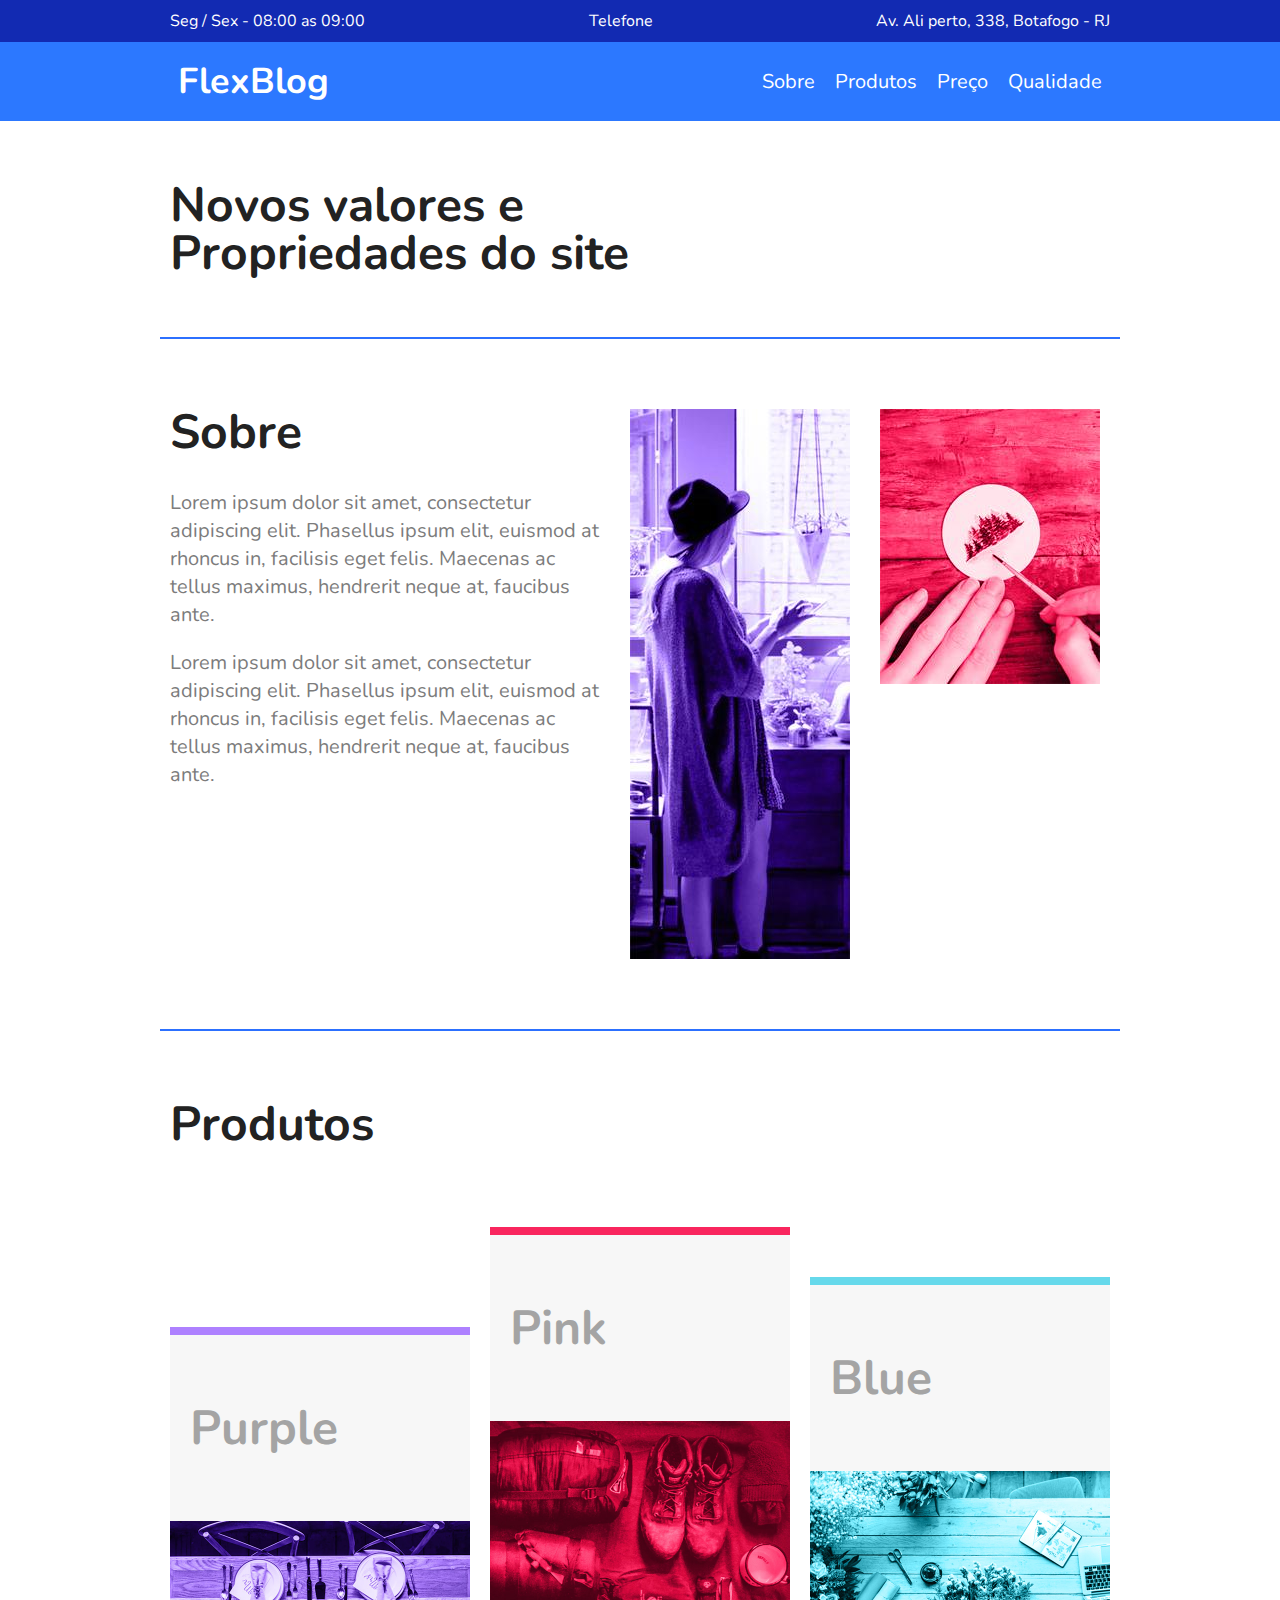
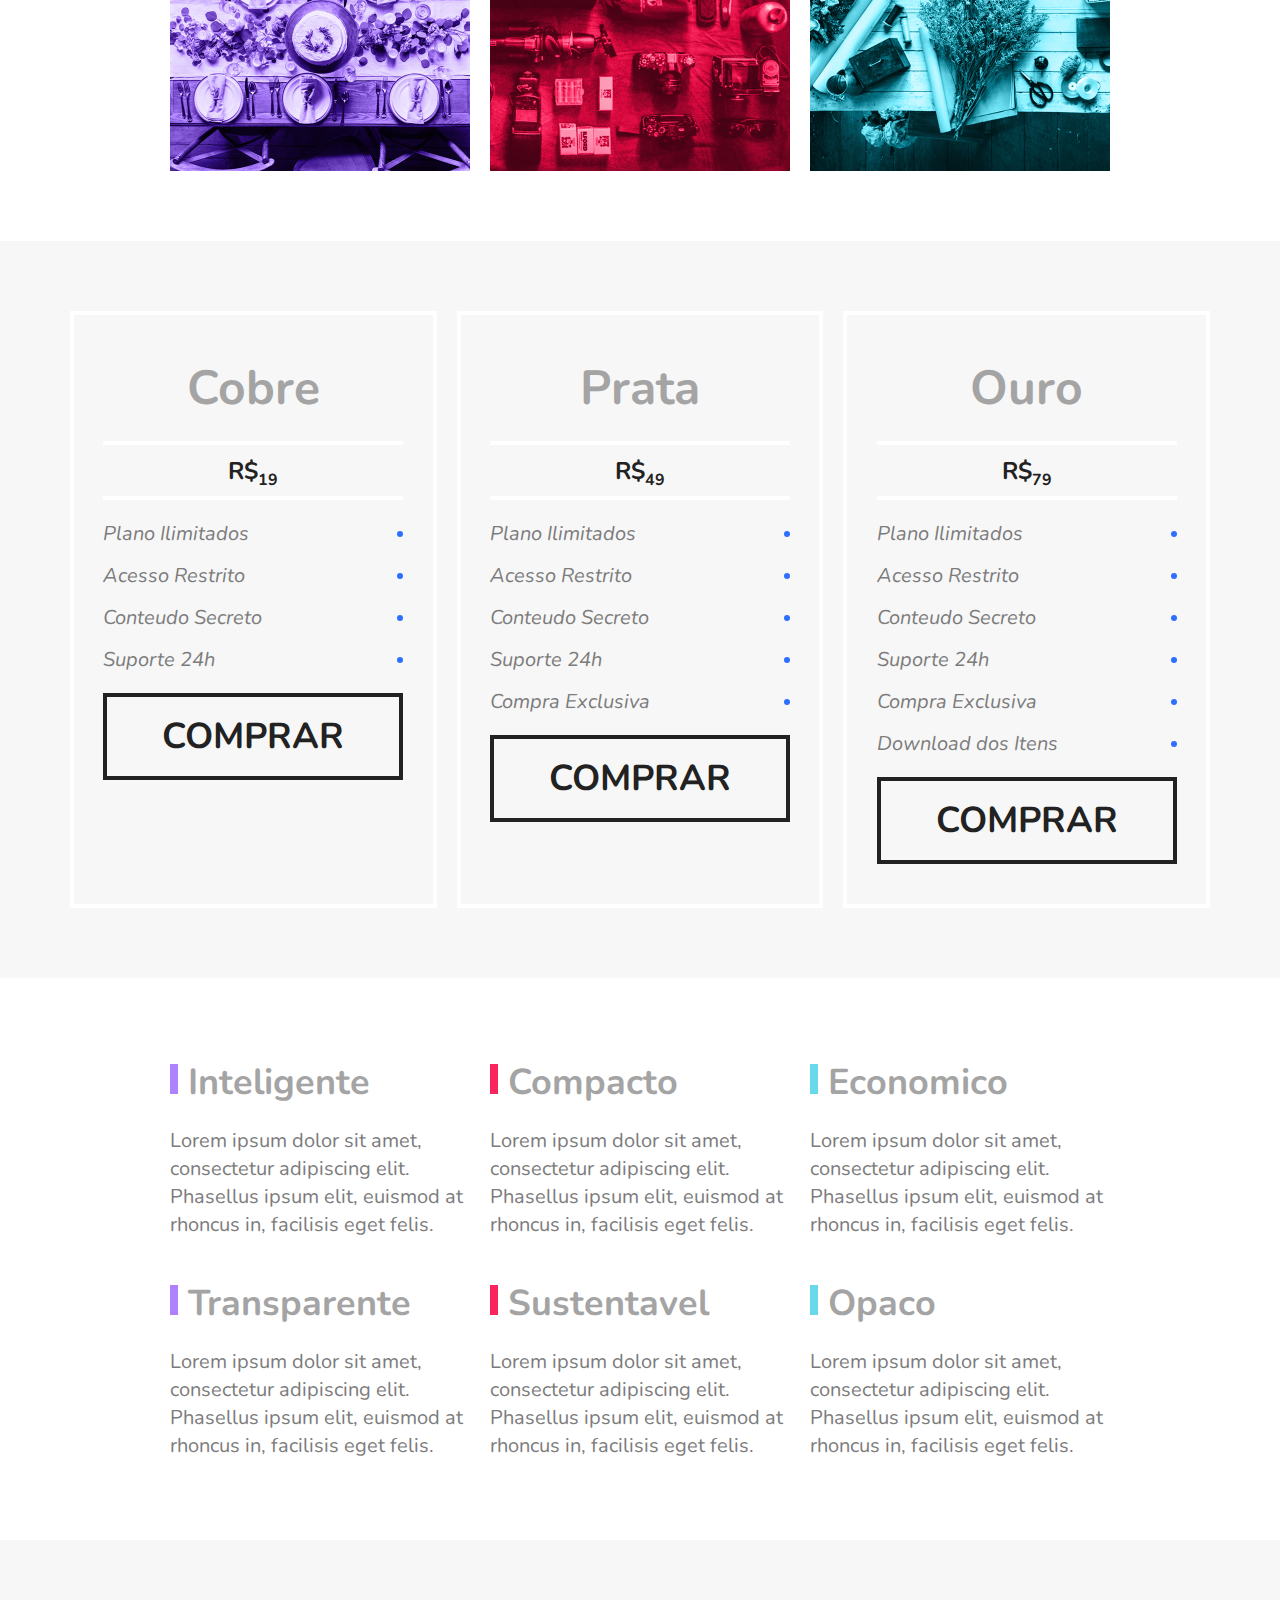
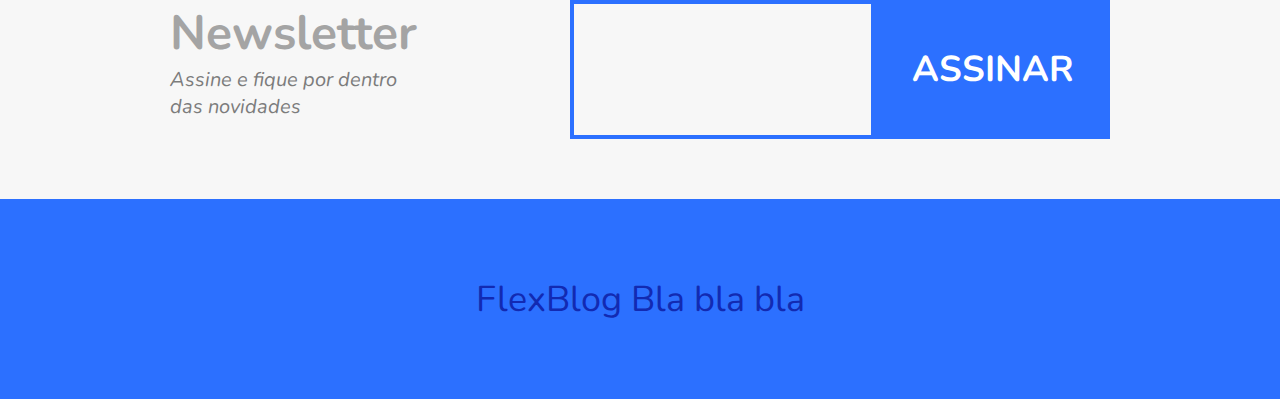
<file: CSS Flexbox/index.html>
<!DOCTYPE html>
<html lang="pt-br" dir="ltr">
  <head>
    <meta charset="utf-8">
    <meta name="viewport" content="width=device-width, initial=scale=1, shrink-to-fit=no">
    <link href="https://fonts.googleapis.com/css?family=Nunito:400,400i,700" rel="stylesheet">
    <link rel="stylesheet" href="css/style.css">
    <title>FlexBlog</title>
  </head>
  <body>

    <div class="superinfo-bg">
      <div class="superinfo">
        <p>Seg / Sex - 08:00 as 09:00</p>
        <a href="">Telefone</a>
        <p>Av. Ali perto, 338, Botafogo - RJ</p>
      </div>
    </div>

    <header class="menu-bg">
      <div class="menu">
        <div class="menu-logo">
          <a href="#">FlexBlog</a>
        </div>


        <nav class="menu-nav">
          <ul>
            <li> <a href="#sobre">Sobre</a> </li>
            <li> <a href="#produtos">Produtos</a> </li>
            <li> <a href="#">Preço</a> </li>
            <li> <a href="#">Qualidade</a> </li>
          </ul>
        </nav>
      </div>
    </header>

    <h1 class="introducao">Novos valores e <br> Propriedades do site </h1>

    <section class="sobre" id="sobre">
      <div class="sobre-info">
        <h1>Sobre</h1>
        <p>Lorem ipsum dolor sit amet, consectetur adipiscing elit. Phasellus ipsum elit, euismod at rhoncus in, facilisis eget felis. Maecenas ac tellus maximus, hendrerit neque at, faucibus ante. </p>
        <p>Lorem ipsum dolor sit amet, consectetur adipiscing elit. Phasellus ipsum elit, euismod at rhoncus in, facilisis eget felis. Maecenas ac tellus maximus, hendrerit neque at, faucibus ante.</p>
      </div>
      <div class="sobre-img">
        <img src="img/sobre1.jpg" alt="Sobre 1">
      </div>
      <div class="sobre-img">
        <img src="img/sobre2.jpg" alt="Sobre 2">
      </div>
    </section>

    <section class="produtos" id="produtos">
      <h1>Produtos</h1>

      <div class="produtos-container">
        <div class="produtos-item purple">
          <h2>Purple</h2>
          <img src="img/produtos1.jpg" alt="Produtos 1">
        </div>
        <div class="produtos-item pink">
          <h2>Pink</h2>
          <img src="img/produtos2.jpg" alt="Produtos 2">
        </div>
        <div class="produtos-item blue">
          <h2>Blue</h2>
          <img src="img/produtos3.jpg" alt="Produtos 3">
        </div>
      </div>
    </section>

    <section class="preco" id="preco">
      <div class="preco-item">
        <h2>Cobre</h2>
        <span><sup>R$</sup>19</span>
        <ul>
          <li>Plano Ilimitados</li>
          <li>Acesso Restrito</li>
          <li>Conteudo Secreto</li>
          <li>Suporte 24h</li>
        </ul>
        <a href="#">Comprar</a>
      </div>
      <div class="preco-item">
        <h2>Prata</h2>
        <span><sup>R$</sup>49</span>
        <ul>
          <li>Plano Ilimitados</li>
          <li>Acesso Restrito</li>
          <li>Conteudo Secreto</li>
          <li>Suporte 24h</li>
          <li>Compra Exclusiva</li>
        </ul>
        <a href="#">Comprar</a>
      </div>
      <div class="preco-item">
        <h2>Ouro</h2>
        <span><sup>R$</sup>79</span>
        <ul>
          <li>Plano Ilimitados</li>
          <li>Acesso Restrito</li>
          <li>Conteudo Secreto</li>
          <li>Suporte 24h</li>
          <li>Compra Exclusiva</li>
          <li>Download dos Itens</li>
        </ul>
        <a href="#">Comprar</a>
      </div>
    </section>

    <section class="qualidade" id="qualidade">
      <div class="qualidade-item">
        <h2>Inteligente</h2>
        <p>Lorem ipsum dolor sit amet, consectetur adipiscing elit. Phasellus ipsum elit, euismod at rhoncus in, facilisis eget felis.</p>
      </div>
      <div class="qualidade-item">
        <h2>Compacto</h2>
        <p>Lorem ipsum dolor sit amet, consectetur adipiscing elit. Phasellus ipsum elit, euismod at rhoncus in, facilisis eget felis.</p>
      </div>
      <div class="qualidade-item">
        <h2>Economico</h2>
        <p>Lorem ipsum dolor sit amet, consectetur adipiscing elit. Phasellus ipsum elit, euismod at rhoncus in, facilisis eget felis.</p>
      </div>
      <div class="qualidade-item">
        <h2>Transparente</h2>
        <p>Lorem ipsum dolor sit amet, consectetur adipiscing elit. Phasellus ipsum elit, euismod at rhoncus in, facilisis eget felis.</p>
      </div>
      <div class="qualidade-item">
        <h2>Sustentavel</h2>
        <p>Lorem ipsum dolor sit amet, consectetur adipiscing elit. Phasellus ipsum elit, euismod at rhoncus in, facilisis eget felis.</p>
      </div>
      <div class="qualidade-item">
        <h2>Opaco</h2>
        <p>Lorem ipsum dolor sit amet, consectetur adipiscing elit. Phasellus ipsum elit, euismod at rhoncus in, facilisis eget felis.</p>
      </div>

    </section>

    <section class="newsletter">
      <div class="newsletter-info">
        <h1>Newsletter</h1>
        <p>Assine e fique por dentro das novidades</p>
      </div>
      <form type="text" class="newsletter-form" placeholder="Seu e-mail">
        <input type="text" name="" value="">
        <button type="submit">Assinar</button>
      </form>
    </section>

    <footer class="footer">
      <p>FlexBlog Bla bla bla</p>
    </footer>

  </body>
</html>
</file>
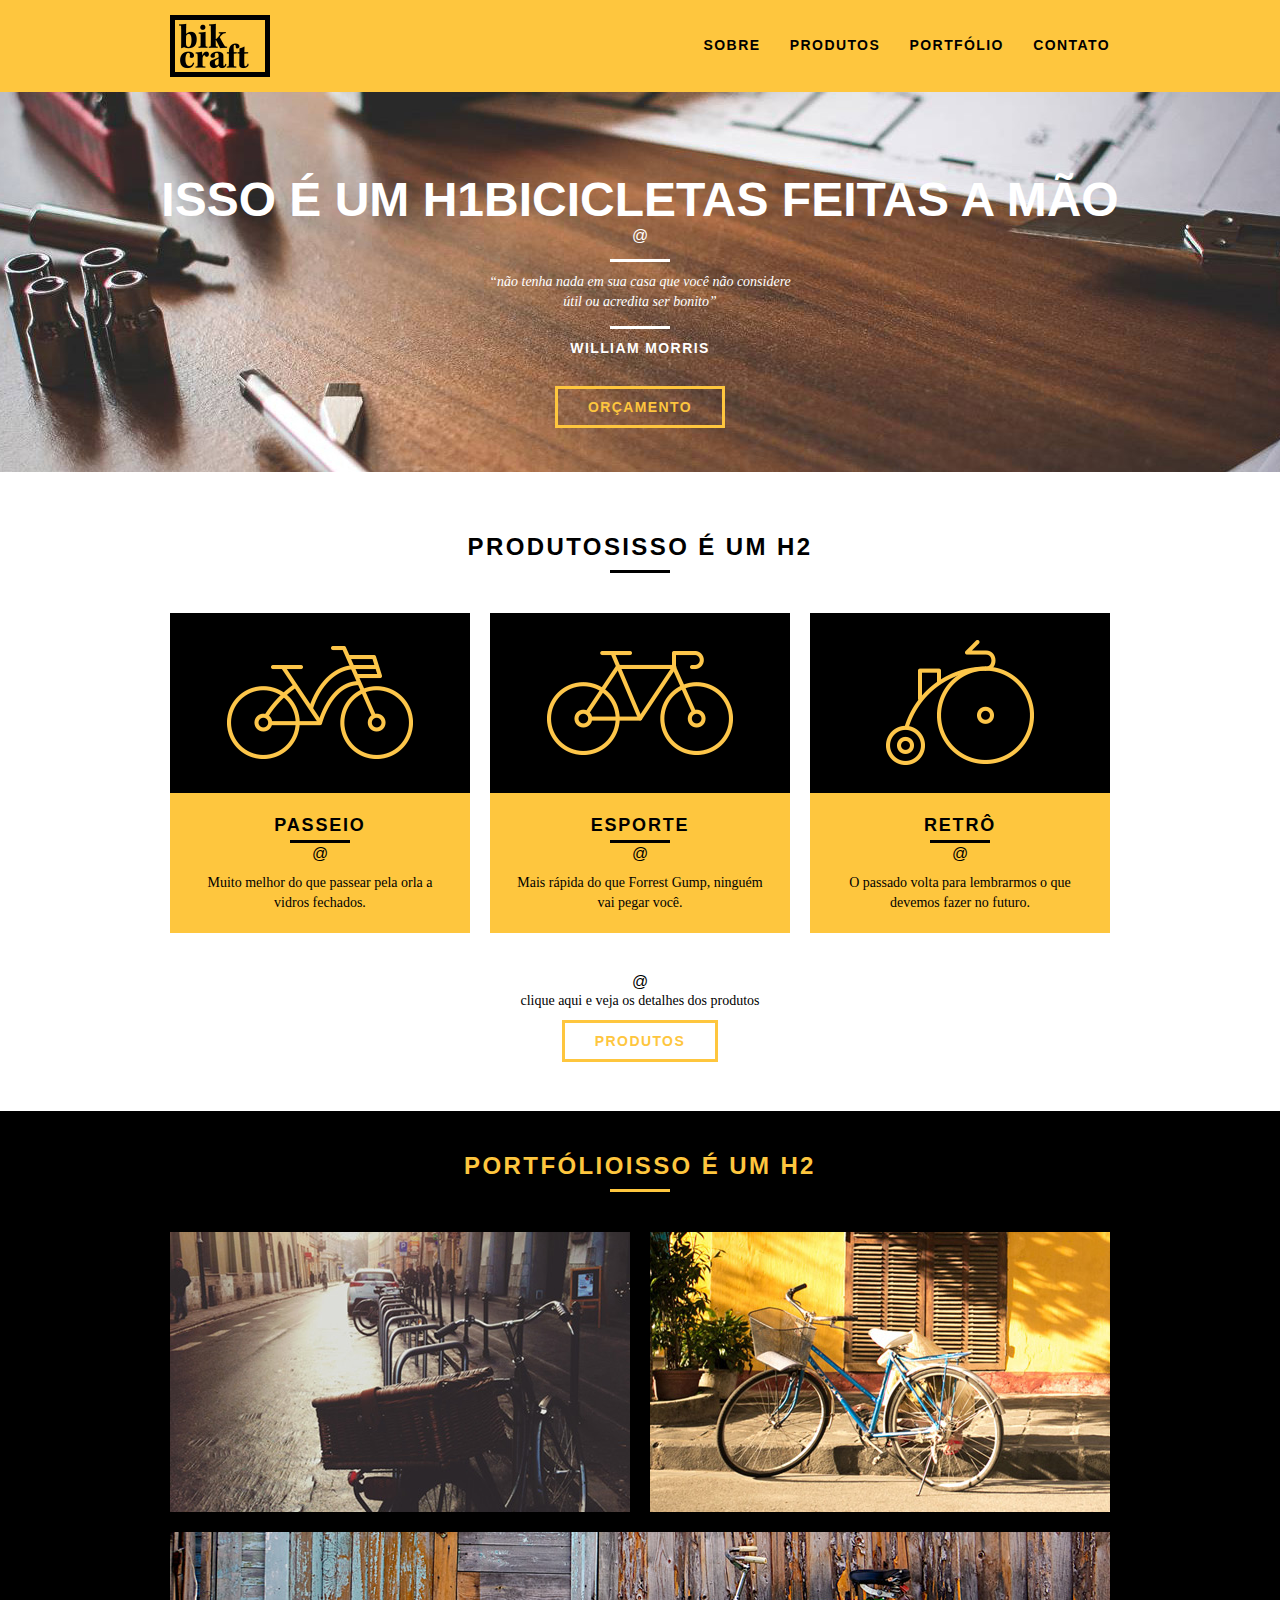
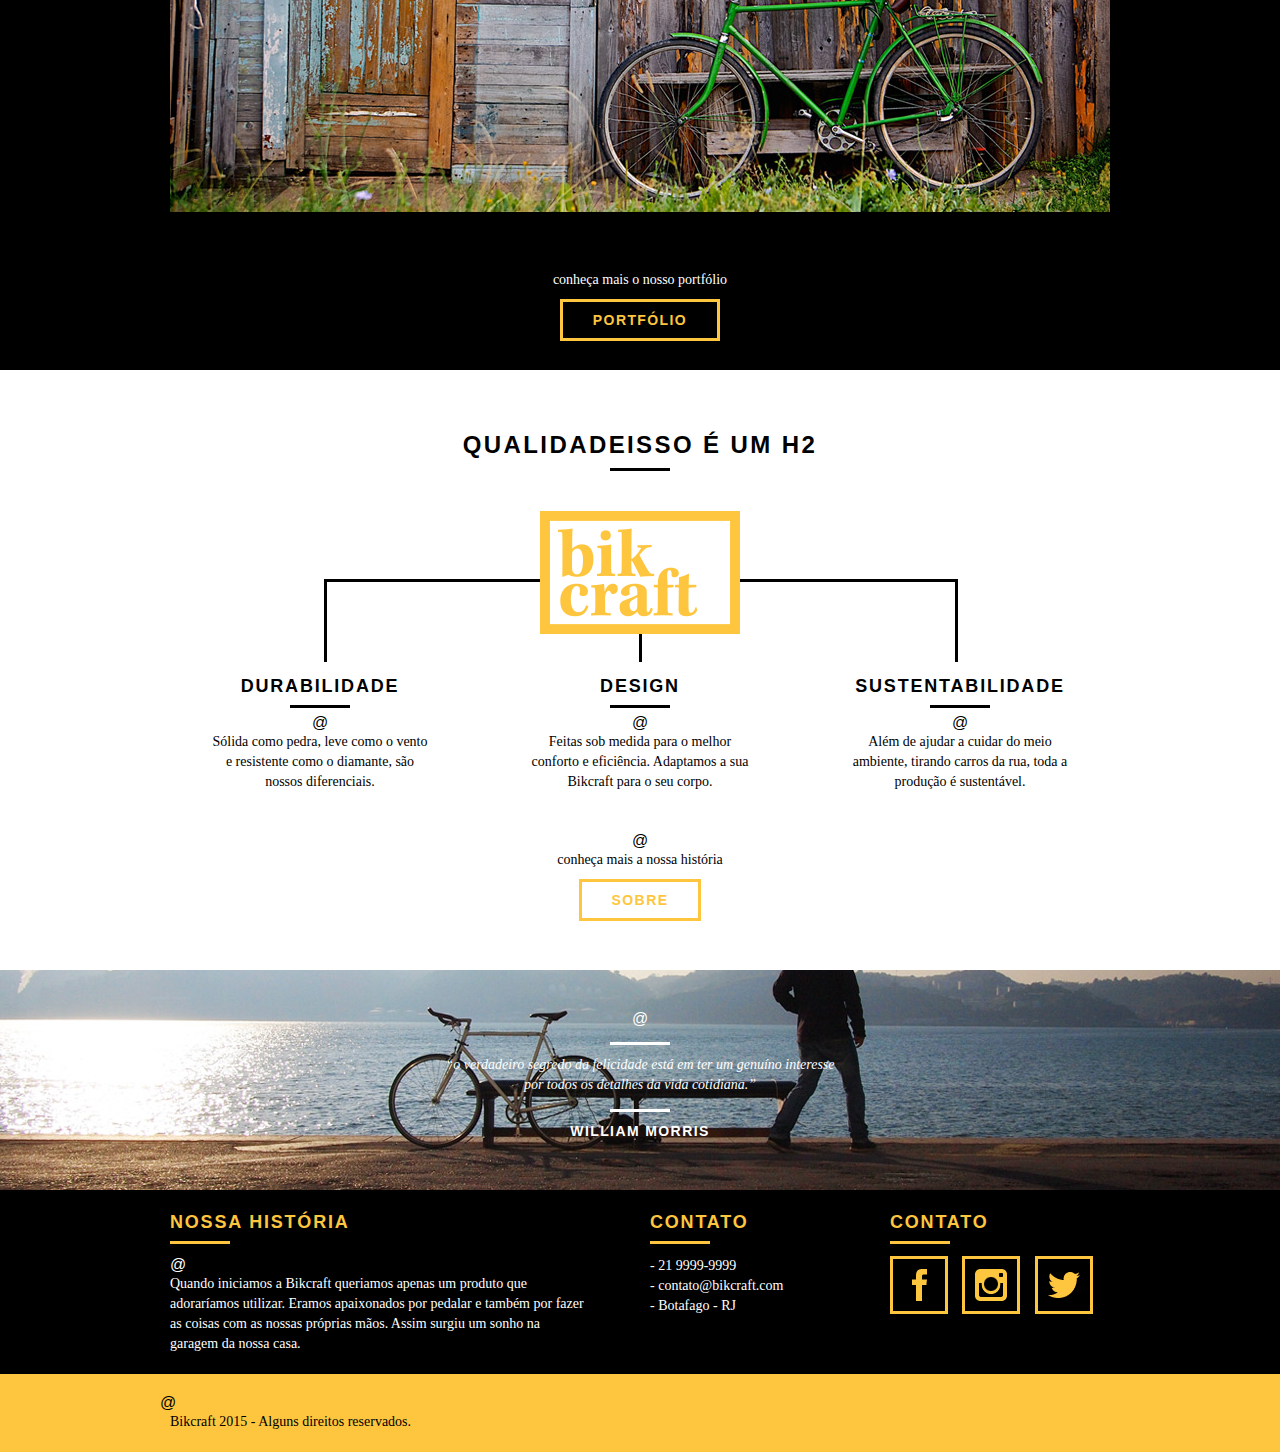
<file: JavaScript & JQuery/JQuery/0304-manipulacaoDOM/index.html>
<!DOCTYPE html>
<html lang="pt-br">
	<head>
		<meta charset="utf-8">
		<title>Bikcraft - Bicicletas Personalizadas</title>
		<meta name="description" content="Compre a sua bicicleta personalizada na Bikcraft. Possuímos modelos Passeio, Retrô e Esporte.">

		<meta property="og:type" content="website"/>
		<meta property="og:title" content="Bikcraft - Bicicletas Personalizadas"/>
		<meta property="og:description" content="Compre a sua bicicleta personalizada na Bikcraft. Possuímos modelos Passeio, Retrô e Esporte."/>
		<meta property="og:url" content="http://bikcraft.com"/>
		<meta property="og:image" content="http://bikcraft.com/img/og-image.png"/>

		<meta name="viewport" content="width=device-width, initial-scale=1">

		<link rel="shortcut icon" href="favicon.ico">

		<link rel="stylesheet" href="css/normalize.css">
		<link rel="stylesheet" href="css/reset.css">
		<link rel="stylesheet" href="css/grid.css">
		<link rel="stylesheet" href="css/style.css">
		<link rel="stylesheet" href="css/responsivo.css">
		<script src="js/libs/modernizr.custom.45655.js"></script>
	</head>
	<body>

		<header class="header">
			<div class="container">
				<a href="index.html" class="grid-4">
					<img src="img/bikcraft.png" alt="Bikcraft">
				</a>
				<nav class="grid-12 header_menu">
					<ul>
						<li><a href="sobre.html">Sobre</a></li>
						<li><a href="produtos.html">Produtos</a></li>
						<li><a href="portfolio.html">Portfólio</a></li>
						<li><a href="contato.html">Contato</a></li>
					</ul>
				</nav>
			</div>
		</header>

		<section class="introducao">
			<div class="container">
				<h1>Bicicletas Feitas a Mão</h1>
				<blockquote class="quote-externo">
					<p>“não tenha nada em sua casa que você não considere útil ou acredita ser bonito”</p>
					<cite>WILLIAM MORRIS</cite>
				</blockquote>
				<a href="produtos.html" class="btn">Orçamento</a>
			</div>
		</section>
		
		<section class="produtos container animar">
			<h2 class="subtitulo">Produtos</h2>
			<ul class="produtos_lista">

				<li class="grid-1-3">
					<div class="produtos_icone">
						<img src="img/produtos/passeio.png" alt="Bikcraft Passeio">
					</div>
					<h3>Passeio</h3>
					<p>Muito melhor do que passear pela orla a vidros fechados.</p>
				</li>

				<li class="grid-1-3">
					<div class="produtos_icone">
						<img src="img/produtos/esporte.png" alt="Bikcraft Esporte">
					</div>
					<h3>Esporte</h3>
					<p>Mais rápida do que Forrest Gump, ninguém vai pegar você.</p>
				</li>

				<li class="grid-1-3">
					<div class="produtos_icone">
						<img src="img/produtos/retro.png" alt="Bikcraft Retrô">
					</div>
					<h3>Retrô</h3>
					<p>O passado volta para lembrarmos o que devemos fazer no futuro.</p>
				</li>

			</ul>

			<div class="call">
				<p>clique aqui e veja os detalhes dos produtos</p>
				<a href="produtos.html" class="btn btn-preto">Produtos</a>
			</div>

		</section>
		<!-- Fecha Produtos -->

		<section class="portfolio">
			<div class="container">
				<h2 class="subtitulo">Portfólio</h2>
				<div class="portfolio_lista">
					<div class="grid-8"><img src="img/portfolio/retro.jpg" alt="Bicicleta Retrô"></div>
					<div class="grid-8"><img src="img/portfolio/passeio.jpg" alt="Bicicleta Passeio"></div>
					<div class="grid-16"><img src="img/portfolio/esporte.jpg" alt="Bicicleta Esporte"></div>
				</div>
				<div class="call">
					<p>conheça mais o nosso portfólio</p>
					<a href="portfolio.html" class="btn">Portfólio</a>
				</div>
			</div>
		</section>

		<section class="qualidade container">
			<h2 class="subtitulo">Qualidade</h2>
			<img src="img/bikcraft-qualidade.png" alt="Bikcraft">
			<ul class="qualidade_lista">
				<li class="grid-1-3">
					<h3>Durabilidade</h3>
					<p>Sólida como pedra, leve como o vento e resistente como o diamante, são nossos diferenciais.</p>
				</li>
				<li class="grid-1-3">
					<h3>Design</h3>
					<p>Feitas sob medida para o melhor conforto e eficiência. Adaptamos a sua Bikcraft para o seu corpo.</p>
				</li>
				<li class="grid-1-3">
					<h3>Sustentabilidade</h3>
					<p>Além de ajudar a cuidar do meio ambiente, tirando carros da rua, toda a produção é sustentável.</p>
				</li>
			</ul>
			<div class="call">
				<p>conheça mais a nossa história</p>
				<a href="sobre.html" class="btn btn-preto">Sobre</a>
			</div>
		</section>

		<section class="quebra">
			<blockquote class="quote-externo container">
				<p>“o verdadeiro segredo da felicidade está em ter um genuíno interesse por todos os detalhes da vida cotidiana.”</p>
				<cite>WILLIAM MORRIS</cite>
			</blockquote>
		</section>

		<footer>
			<div class="footer">
				<div class="container">

					<div class="grid-8 footer_historia">
						<h3>Nossa História</h3>
						<p>Quando iniciamos a Bikcraft queriamos apenas um produto que adoraríamos utilizar. Eramos apaixonados por pedalar e também por fazer as coisas com as nossas próprias mãos. Assim surgiu um sonho na garagem da nossa casa.</p>
					</div>

					<div class="grid-4 footer_contato">
						<h3>Contato</h3>
						<ul>
							<li>- 21 9999-9999</li>
							<li>- contato@bikcraft.com</li>
							<li>- Botafago - RJ</li>
						</ul>
					</div>

					<div class="grid-4 footer_redes">
						<h3>Contato</h3>
						<ul>
							<li><a href="http://facebook.com" target="_blank"><img src="img/redes-sociais/facebook.png"></a></li>
							<li><a href="http://instagram.com" target="_blank"><img src="img/redes-sociais/instagram.png"></a></li>
							<li><a href="http://twitter.com" target="_blank"><img src="img/redes-sociais/twitter.png"></a></li>
						</ul>
					</div>

				</div>
			</div>

			<div class="copy">
				<div class="container">
					<p class="grid-16">Bikcraft 2015 - Alguns direitos reservados.</p>
				</div>
			</div>
		</footer>

	<!-- JavaScript -->
	<script src="js/libs/jquery-3.1.1.min.js"></script>
	<script src="js/plugins.js"></script>
	<script src="js/main.js"></script>
	<script src="js/app.js"></script>
	<!-- JavaScript -->

	</body>
</html>
</file>
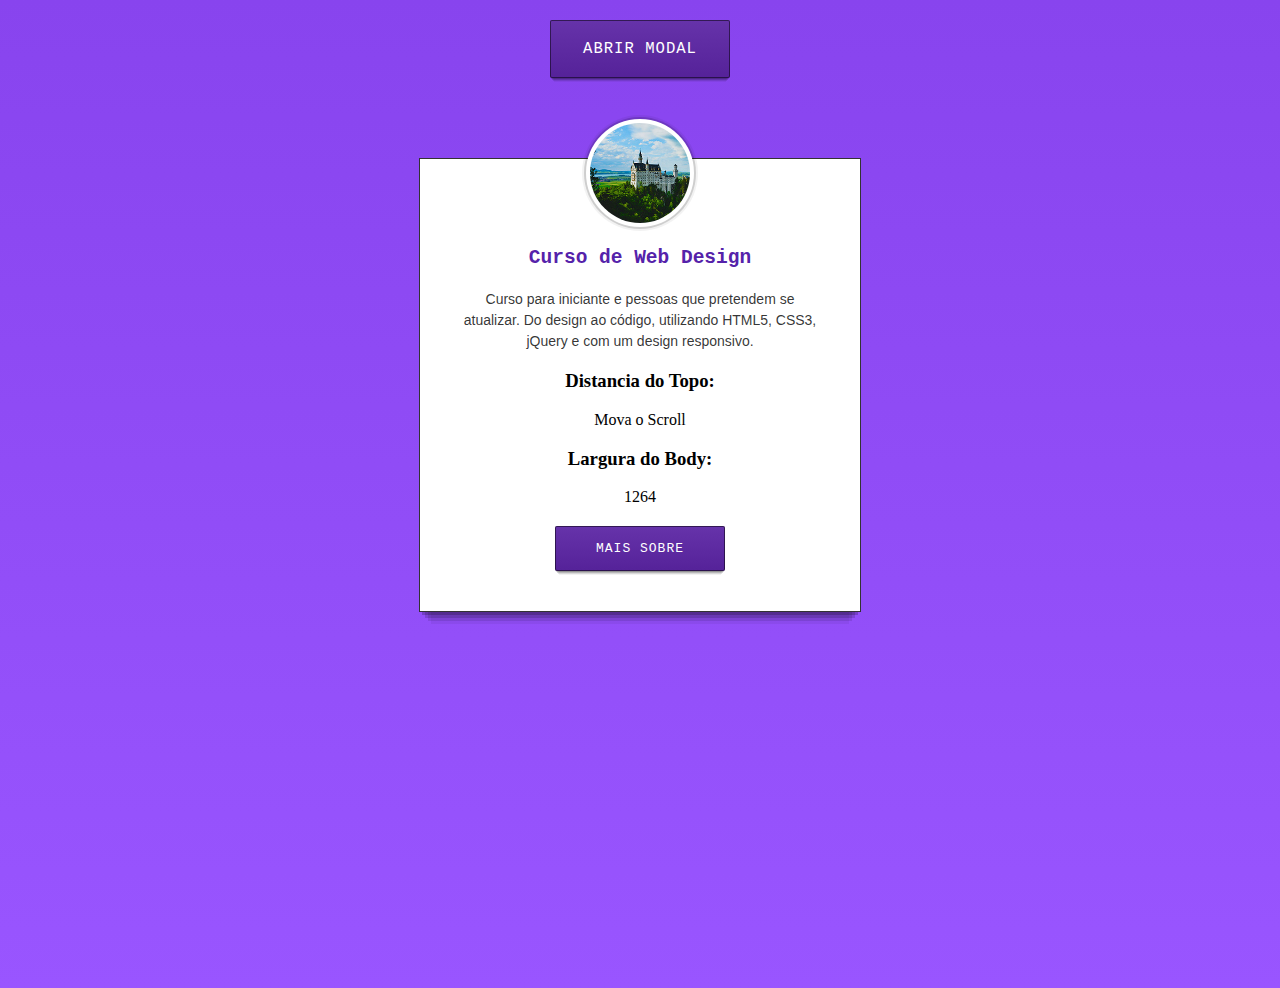
<file: JavaScript & JQuery/JQuery/0305-eventos-basicos/index.html>
<!DOCTYPE html>
<html>
  <head>
		<title>jQuery</title>
		<link rel="stylesheet" href="style.css" type="text/css">
  </head>
  <body>
		<a href="#" class="abrir-modal">Abrir Modal</a>
		<div class="modal">
			<div class="modal-img">
				<img src="castelo.jpg" alt="Lobo Origamid" />
			</div>
			<div class="modal-content">
				<h1>Curso de Web Design</h1>
				<p>Curso para iniciante e pessoas que pretendem se atualizar. Do design ao código, utilizando HTML5, CSS3, jQuery e com um design responsivo.</p>
        <p>
          <h3>Distancia do Topo:</h3> <span id="disTop">Mova o Scroll</span>
          <h3>Largura do Body:</h3> <span id="sizeBody">Mova o Body</span>
        </p>
        <a href="#" class="btn">Mais Sobre</a>
			</div>
		</div>

    <script src="jquery-3.1.1.min.js" type="text/javascript"></script>
    <script src="app.js" type="text/javascript"></script>
  </body>
</html>
</file>
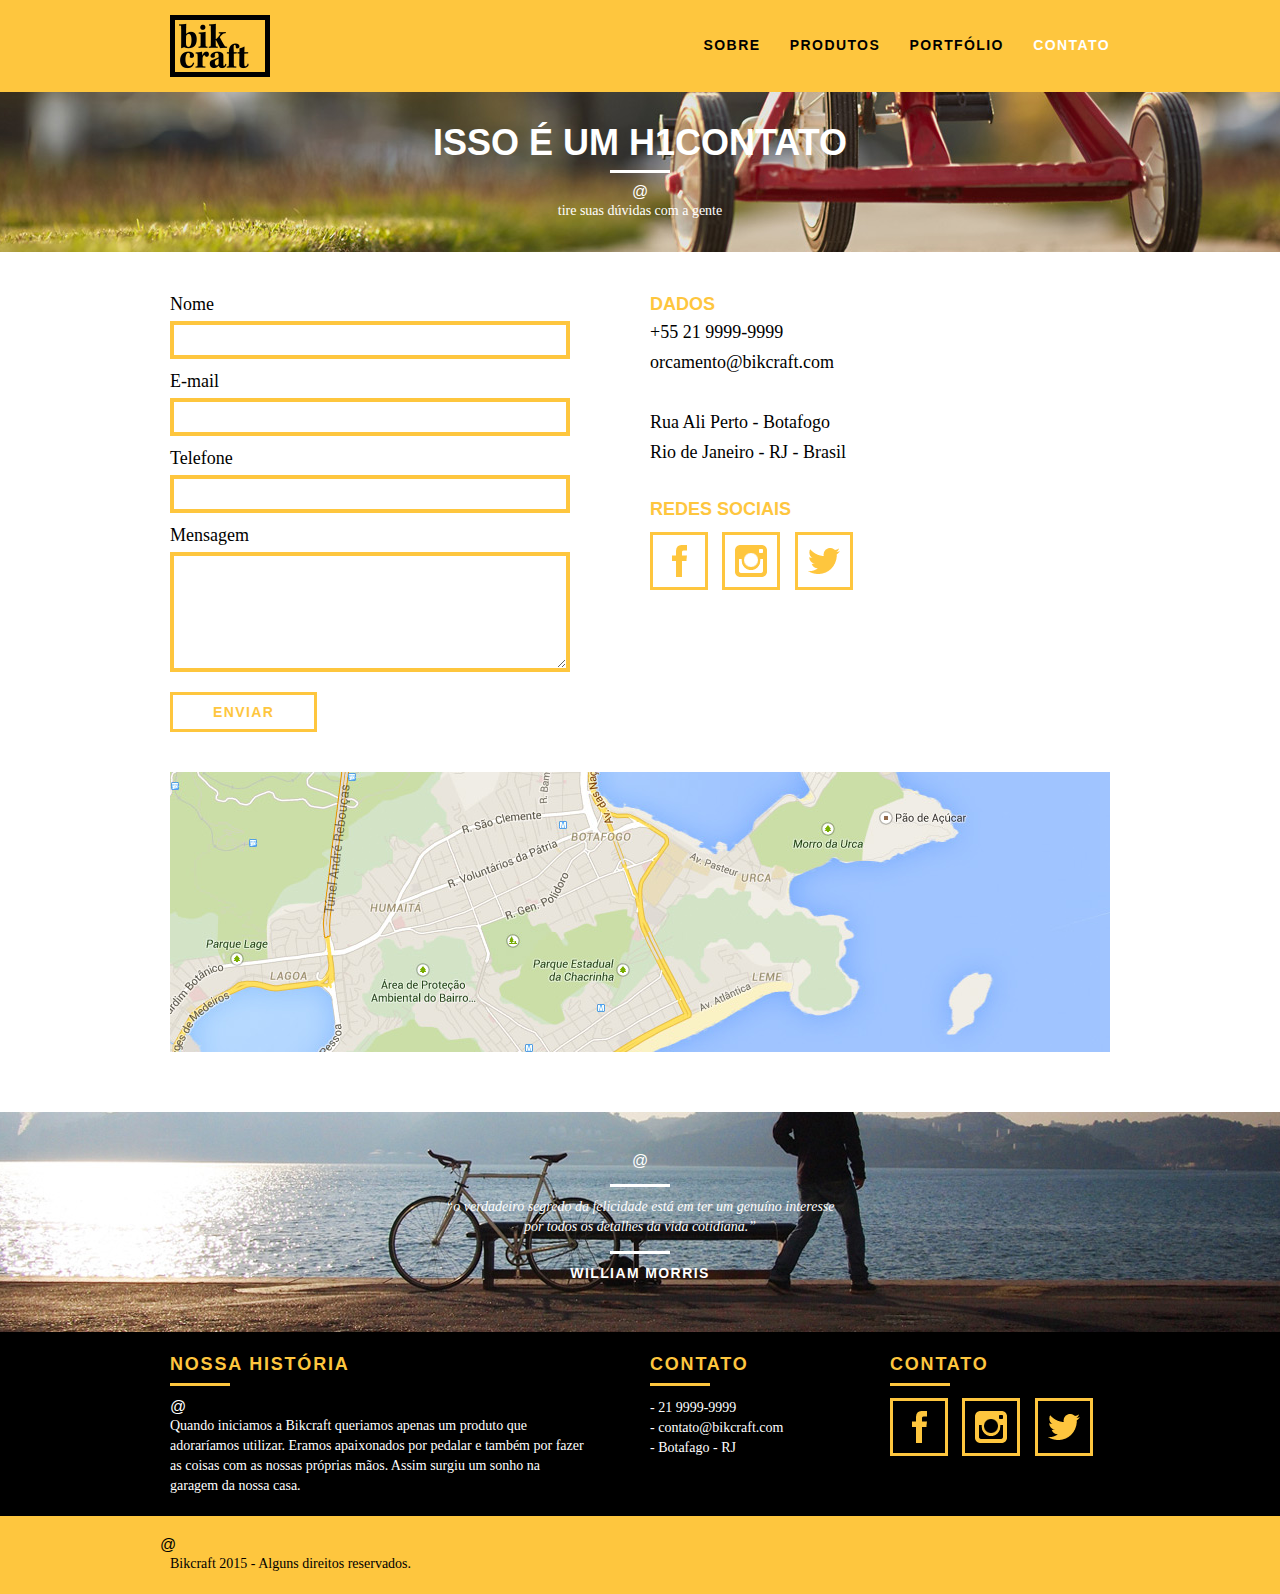
<file: JavaScript & JQuery/JQuery/0304-manipulacaoDOM/contato.html>
<!DOCTYPE html>
<html lang="pt-br">
	<head>
		<meta charset="utf-8">
		<title>Bikcraft - Contato - 21 9999-9999</title>
		<meta name="description" content="Compre a sua bicicleta personalizada na Bikcraft. Possuímos modelos Passeio, Retrô e Esporte.">

		<meta property="og:type" content="website"/>
		<meta property="og:title" content="Bikcraft - Contato - 21 9999-9999"/>
		<meta property="og:description" content="Compre a sua bicicleta personalizada na Bikcraft. Possuímos modelos Passeio, Retrô e Esporte."/>
		<meta property="og:url" content="http://bikcraft.com/contato.html"/>
		<meta property="og:image" content="http://bikcraft.com/img/og-image.png"/>

		<meta name="viewport" content="width=device-width, initial-scale=1">

		<link rel="stylesheet" href="css/normalize.css">
		<link rel="stylesheet" href="css/reset.css">
		<link rel="stylesheet" href="css/grid.css">
		<link rel="stylesheet" href="css/style.css">
		<link rel="stylesheet" href="css/contato.css">
		<link rel="stylesheet" href="css/responsivo.css">
		<script src="js/libs/modernizr.custom.45655.js"></script>
	</head>
	<body>

		<header class="header">
			<div class="container">
				<a href="index.html" class="grid-4">
					<img src="img/bikcraft.png" alt="Bikcraft">
				</a>
				<nav class="grid-12 header_menu">
					<ul>
						<li><a href="sobre.html">Sobre</a></li>
						<li><a href="produtos.html">Produtos</a></li>
						<li><a href="portfolio.html">Portfólio</a></li>
						<li><a href="contato.html" class="menu_ativo">Contato</a></li>
					</ul>
				</nav>
			</div>
		</header>

		<section class="introducao-interna interna_contato">
			<div class="container">
				<h1>Contato</h1>
				<p>tire suas dúvidas com a gente</p>
			</div>
		</section>

		<section class="contato container animar-interno">
			<form action="enviar.php" method="post" name="form" class="formphp contato_form grid-8">
				<label for="nome">Nome</label>
				<input id="nome" name="nome" type="text">
				<label for="email">E-mail</label>
				<input id="email" name="email" type="text">
				<label for="telefone">Telefone</label>
				<input id="telefone" name="telefone" type="text">

				<label class="nao-aparece">Se você não é um robô, deixe em branco.</label>
				<input type="text" class="nao-aparece" name="leaveblank">
				<label class="nao-aparece">Se você não é um robô, não mude este campo.</label>
				<input type="text" class="nao-aparece" name="dontchange" value="http://" >

				<label for="mensagem">Mensagem</label>
				<textarea name="mensagem" id="mensagem"></textarea>

				<button id="enviar" name="enviar" type="submit" class="btn btn-preto">Enviar</button>
			</form>

			<div class="contato_dados grid-8">
				<h3>Dados</h3>
				<span>+55 21 9999-9999</span>
				<span>orcamento@bikcraft.com</span>
				<span>Rua Ali Perto - Botafogo</span>
				<span>Rio de Janeiro - RJ - Brasil</span>
				<h3>Redes Sociais</h3>
				<ul>
					<li><a href="http://facebook.com" target="_blank"><img src="img/redes-sociais/facebook.png"></a></li>
					<li><a href="http://instagram.com" target="_blank"><img src="img/redes-sociais/instagram.png"></a></li>
					<li><a href="http://twitter.com" target="_blank"><img src="img/redes-sociais/twitter.png"></a></li>
				</ul>
			</div>
		</section>

		<section class="container contato_mapa">
			<a href="http://google.com" target="_blank" class="grid-16"><img src="img/endereco-bikcraft.jpg" alt="Endereço da Bikcraft"></a>
		</section>

		<section class="quebra">
			<blockquote class="quote-externo container">
				<p>“o verdadeiro segredo da felicidade está em ter um genuíno interesse por todos os detalhes da vida cotidiana.”</p>
				<cite>WILLIAM MORRIS</cite>
			</blockquote>
		</section>

		<footer>
			<div class="footer">
				<div class="container">

					<div class="grid-8 footer_historia">
						<h3>Nossa História</h3>
						<p>Quando iniciamos a Bikcraft queriamos apenas um produto que adoraríamos utilizar. Eramos apaixonados por pedalar e também por fazer as coisas com as nossas próprias mãos. Assim surgiu um sonho na garagem da nossa casa.</p>
					</div>

					<div class="grid-4 footer_contato">
						<h3>Contato</h3>
						<ul>
							<li>- 21 9999-9999</li>
							<li>- contato@bikcraft.com</li>
							<li>- Botafago - RJ</li>
						</ul>
					</div>

					<div class="grid-4 footer_redes">
						<h3>Contato</h3>
						<ul>
							<li><a href="http://facebook.com" target="_blank"><img src="img/redes-sociais/facebook.png"></a></li>
							<li><a href="http://instagram.com" target="_blank"><img src="img/redes-sociais/instagram.png"></a></li>
							<li><a href="http://twitter.com" target="_blank"><img src="img/redes-sociais/twitter.png"></a></li>
						</ul>
					</div>

				</div>
			</div>

			<div class="copy">
				<div class="container">
					<p class="grid-16">Bikcraft 2015 - Alguns direitos reservados.</p>
				</div>
			</div>
		</footer>

	<!-- JavaScript -->
	<script src="js/libs/jquery-3.1.1.min.js"></script>
	<script src="js/plugins.js"></script>
	<script src="js/main.js"></script>
	<script src="js/app.js"></script>
	<!-- JavaScript -->

	</body>
</html>
</file>
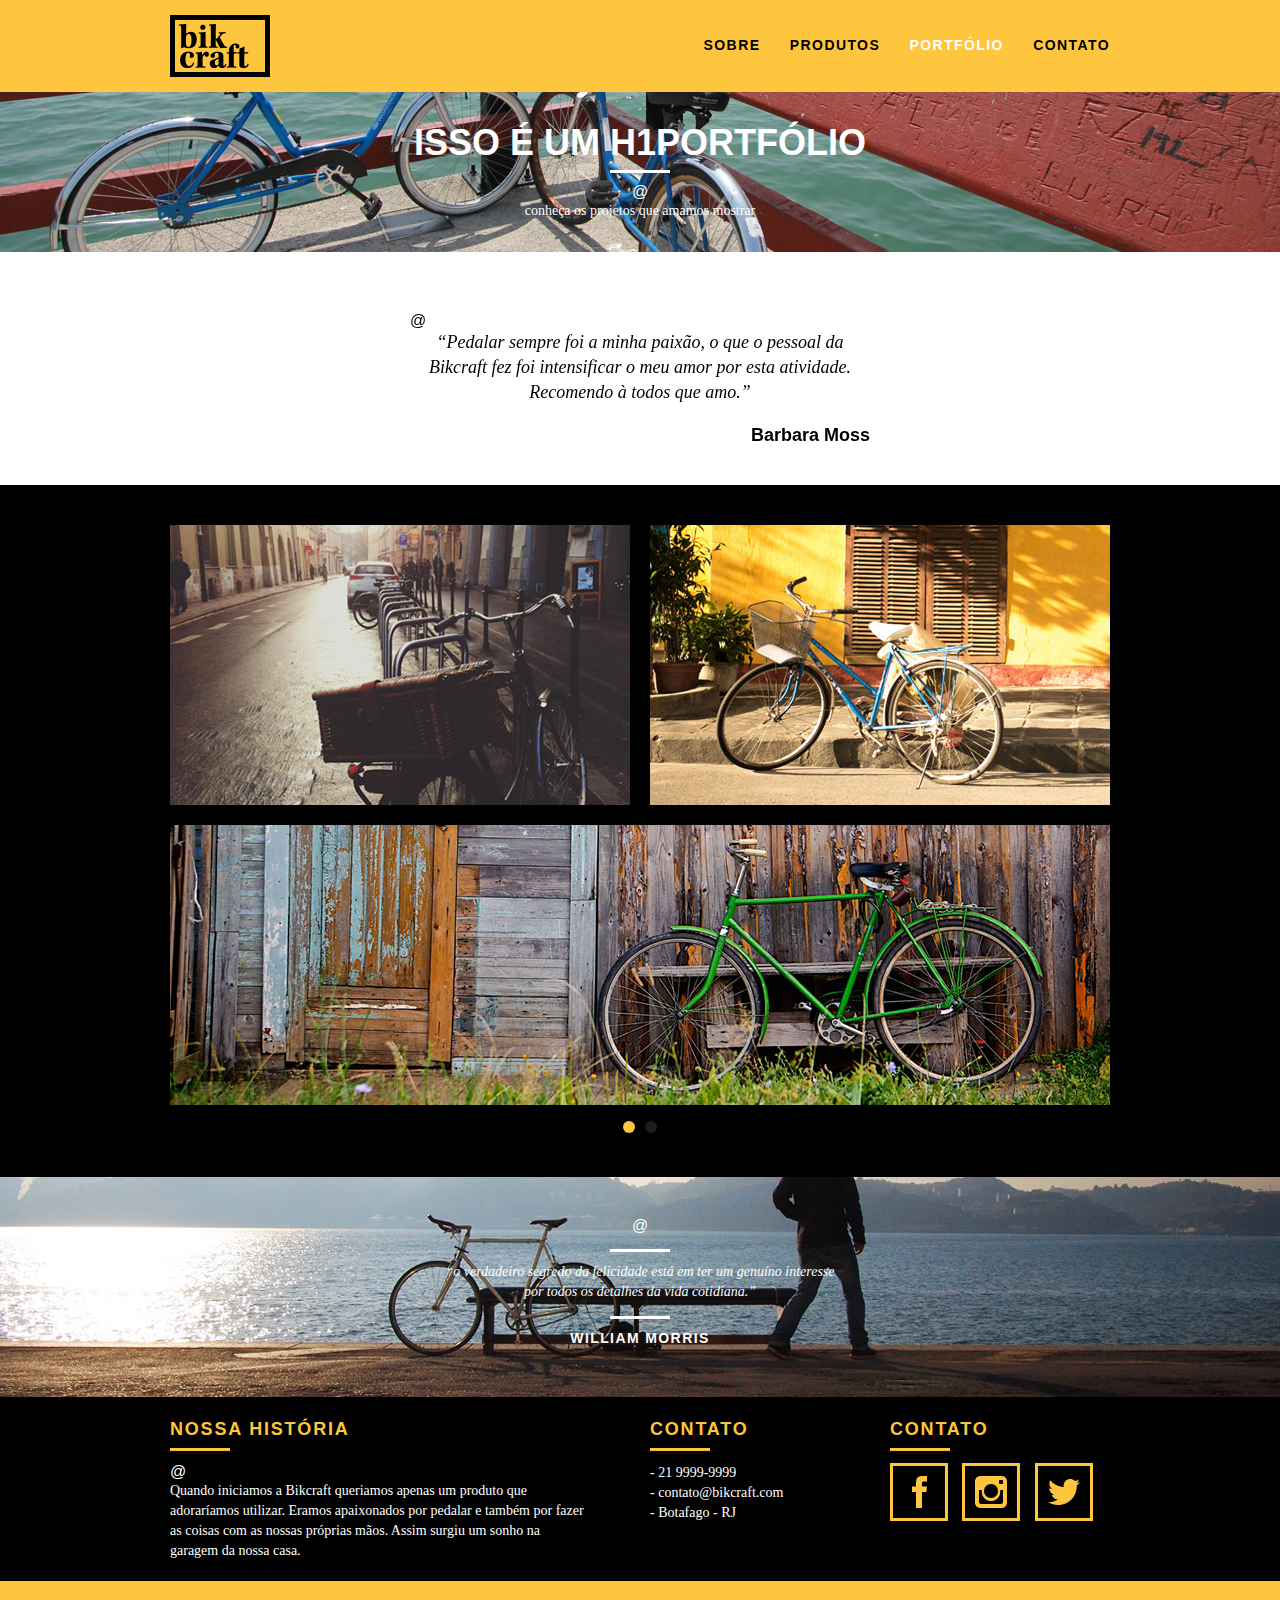
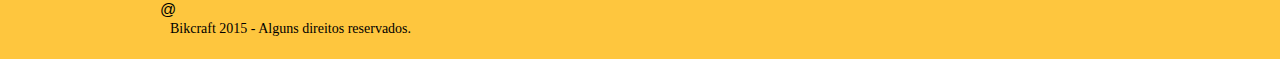
<file: JavaScript & JQuery/JQuery/0304-manipulacaoDOM/portfolio.html>
<!DOCTYPE html>
<html lang="pt-br">
	<head>
		<meta charset="utf-8">
		<title>Bikcraft - Conheça o portfólio de clientes</title>
		<meta name="description" content="Compre a sua bicicleta personalizada na Bikcraft. Possuímos modelos Passeio, Retrô e Esporte.">

		<meta property="og:type" content="website"/>
		<meta property="og:title" content="Bikcraft - Conheça o portfólio de clientes"/>
		<meta property="og:description" content="Compre a sua bicicleta personalizada na Bikcraft. Possuímos modelos Passeio, Retrô e Esporte."/>
		<meta property="og:url" content="http://bikcraft.com/portfolio.html"/>
		<meta property="og:image" content="http://bikcraft.com/img/og-image.png"/>

		<meta name="viewport" content="width=device-width, initial-scale=1">

		<link rel="shortcut icon" href="favicon.ico">

		<link rel="stylesheet" href="css/normalize.css">
		<link rel="stylesheet" href="css/reset.css">
		<link rel="stylesheet" href="css/grid.css">
		<link rel="stylesheet" href="css/style.css">
		<link rel="stylesheet" href="css/portfolio.css">
		<link rel="stylesheet" href="css/responsivo.css">
		<script src="js/libs/modernizr.custom.45655.js"></script>
	</head>
	<body>

		<header class="header">
			<div class="container">
				<a href="index.html" class="grid-4">
					<img src="img/bikcraft.png" alt="Bikcraft">
				</a>
				<nav class="grid-12 header_menu">
					<ul>
						<li><a href="sobre.html">Sobre</a></li>
						<li><a href="produtos.html">Produtos</a></li>
						<li><a href="portfolio.html" class="menu_ativo">Portfólio</a></li>
						<li><a href="contato.html">Contato</a></li>
					</ul>
				</nav>
			</div>
		</header>

		<section class="introducao-interna interna_portfolio">
			<div class="container">
				<h1>Portfólio</h1>
				<p>conheça os projetos que amamos mostrar</p>
			</div>
		</section>

		<section class="container animar-interno">
			<ul class="rslides">
				<li>
					<blockquote class="quote_clientes">
						<p>“Pedalar sempre foi a minha paixão, o que o pessoal da Bikcraft fez foi intensificar o meu amor por esta atividade. Recomendo à todos que amo.”</p>
						<cite>Barbara Moss</cite>
					</blockquote>
				</li>

				<li>
					<blockquote class="quote_clientes">
						<p>“Nada melhor do que dar um rolê com a minha Bikcraft na orla. Essa é a minha companheira mais fiel, nunca me traiu e está sempre a minha disposição.”</p>
						<cite>Jhony Rato</cite>
					</blockquote>
				</li>

				<li>
					<blockquote class="quote_clientes">
						<p>“Aqueles que ainda não possuem uma Bikcraft, não sabem o que estão perdendo. A precisão é absurda e a velocidade transcendental. Nunca vida nada igual.”</p>
						<cite>Bernardo</cite>
					</blockquote>
				</li>
			</ul>
		</section>

		<section class="portfolio">
			<div class="container">
				<ul class="portfolio_lista rslides_portfolio">

					<li>
						<div class="grid-8"><img src="img/portfolio/retro.jpg" alt="Bicicleta Retrô"></div>
						<div class="grid-8"><img src="img/portfolio/passeio.jpg" alt="Bicicleta Passeio"></div>
						<div class="grid-16"><img src="img/portfolio/esporte.jpg" alt="Bicicleta Esporte"></div>
					</li>

					<li>
						<div class="grid-8"><img src="img/portfolio/passeio.jpg" alt="Bicicleta Passeio"></div>
						<div class="grid-8"><img src="img/portfolio/retro.jpg" alt="Bicicleta Retrô"></div>
						<div class="grid-16"><img src="img/portfolio/esporte.jpg" alt="Bicicleta Esporte"></div>
					</li>

				</ul>
			</div>
		</section>

		<section class="quebra">
			<blockquote class="quote-externo container">
				<p>“o verdadeiro segredo da felicidade está em ter um genuíno interesse por todos os detalhes da vida cotidiana.”</p>
				<cite>WILLIAM MORRIS</cite>
			</blockquote>
		</section>

		<footer>
			<div class="footer">
				<div class="container">

					<div class="grid-8 footer_historia">
						<h3>Nossa História</h3>
						<p>Quando iniciamos a Bikcraft queriamos apenas um produto que adoraríamos utilizar. Eramos apaixonados por pedalar e também por fazer as coisas com as nossas próprias mãos. Assim surgiu um sonho na garagem da nossa casa.</p>
					</div>

					<div class="grid-4 footer_contato">
						<h3>Contato</h3>
						<ul>
							<li>- 21 9999-9999</li>
							<li>- contato@bikcraft.com</li>
							<li>- Botafago - RJ</li>
						</ul>
					</div>

					<div class="grid-4 footer_redes">
						<h3>Contato</h3>
						<ul>
							<li><a href="http://facebook.com" target="_blank"><img src="img/redes-sociais/facebook.png"></a></li>
							<li><a href="http://instagram.com" target="_blank"><img src="img/redes-sociais/instagram.png"></a></li>
							<li><a href="http://twitter.com" target="_blank"><img src="img/redes-sociais/twitter.png"></a></li>
						</ul>
					</div>

				</div>
			</div>

			<div class="copy">
				<div class="container">
					<p class="grid-16">Bikcraft 2015 - Alguns direitos reservados.</p>
				</div>
			</div>
		</footer>

	<!-- JavaScript -->
	<script src="js/libs/jquery-3.1.1.min.js"></script>
	<script src="js/plugins.js"></script>
	<script src="js/main.js"></script>
	<script src="js/app.js"></script>
	<!-- JavaScript -->

	</body>
</html>
</file>
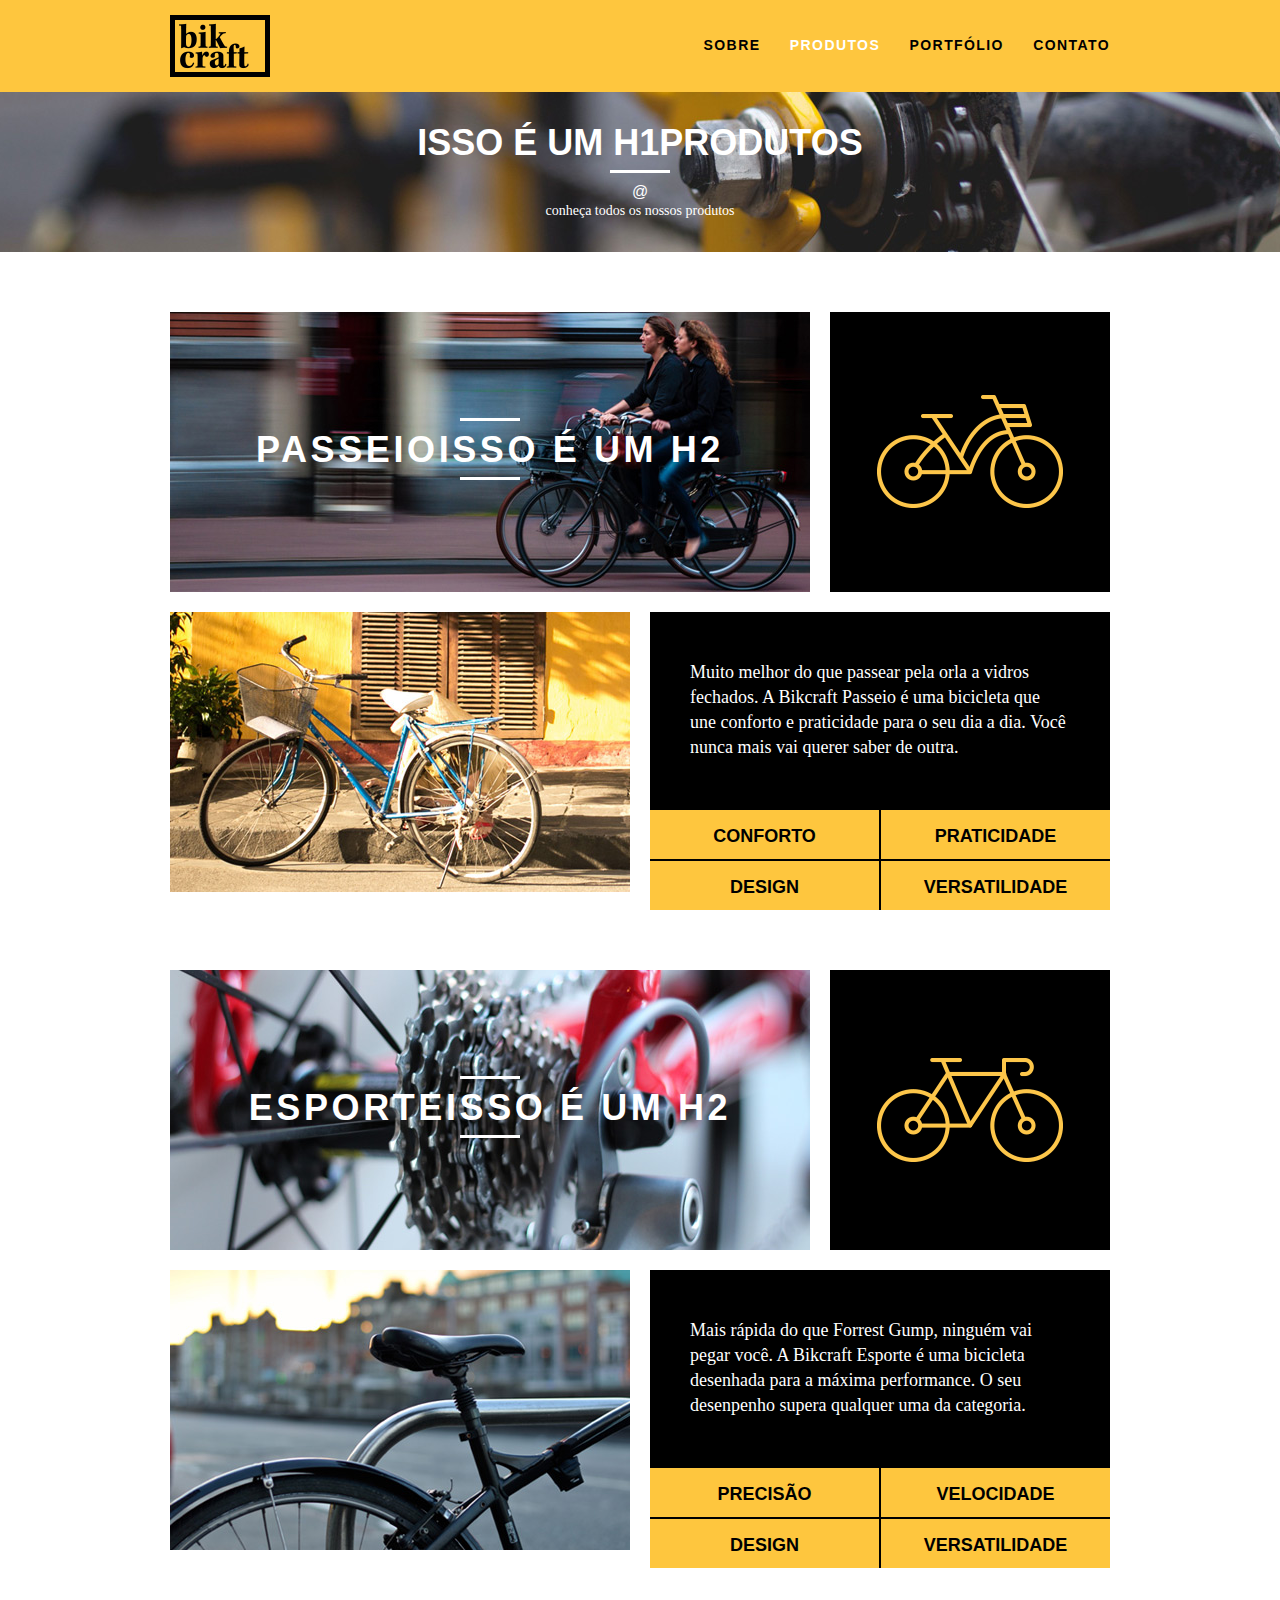
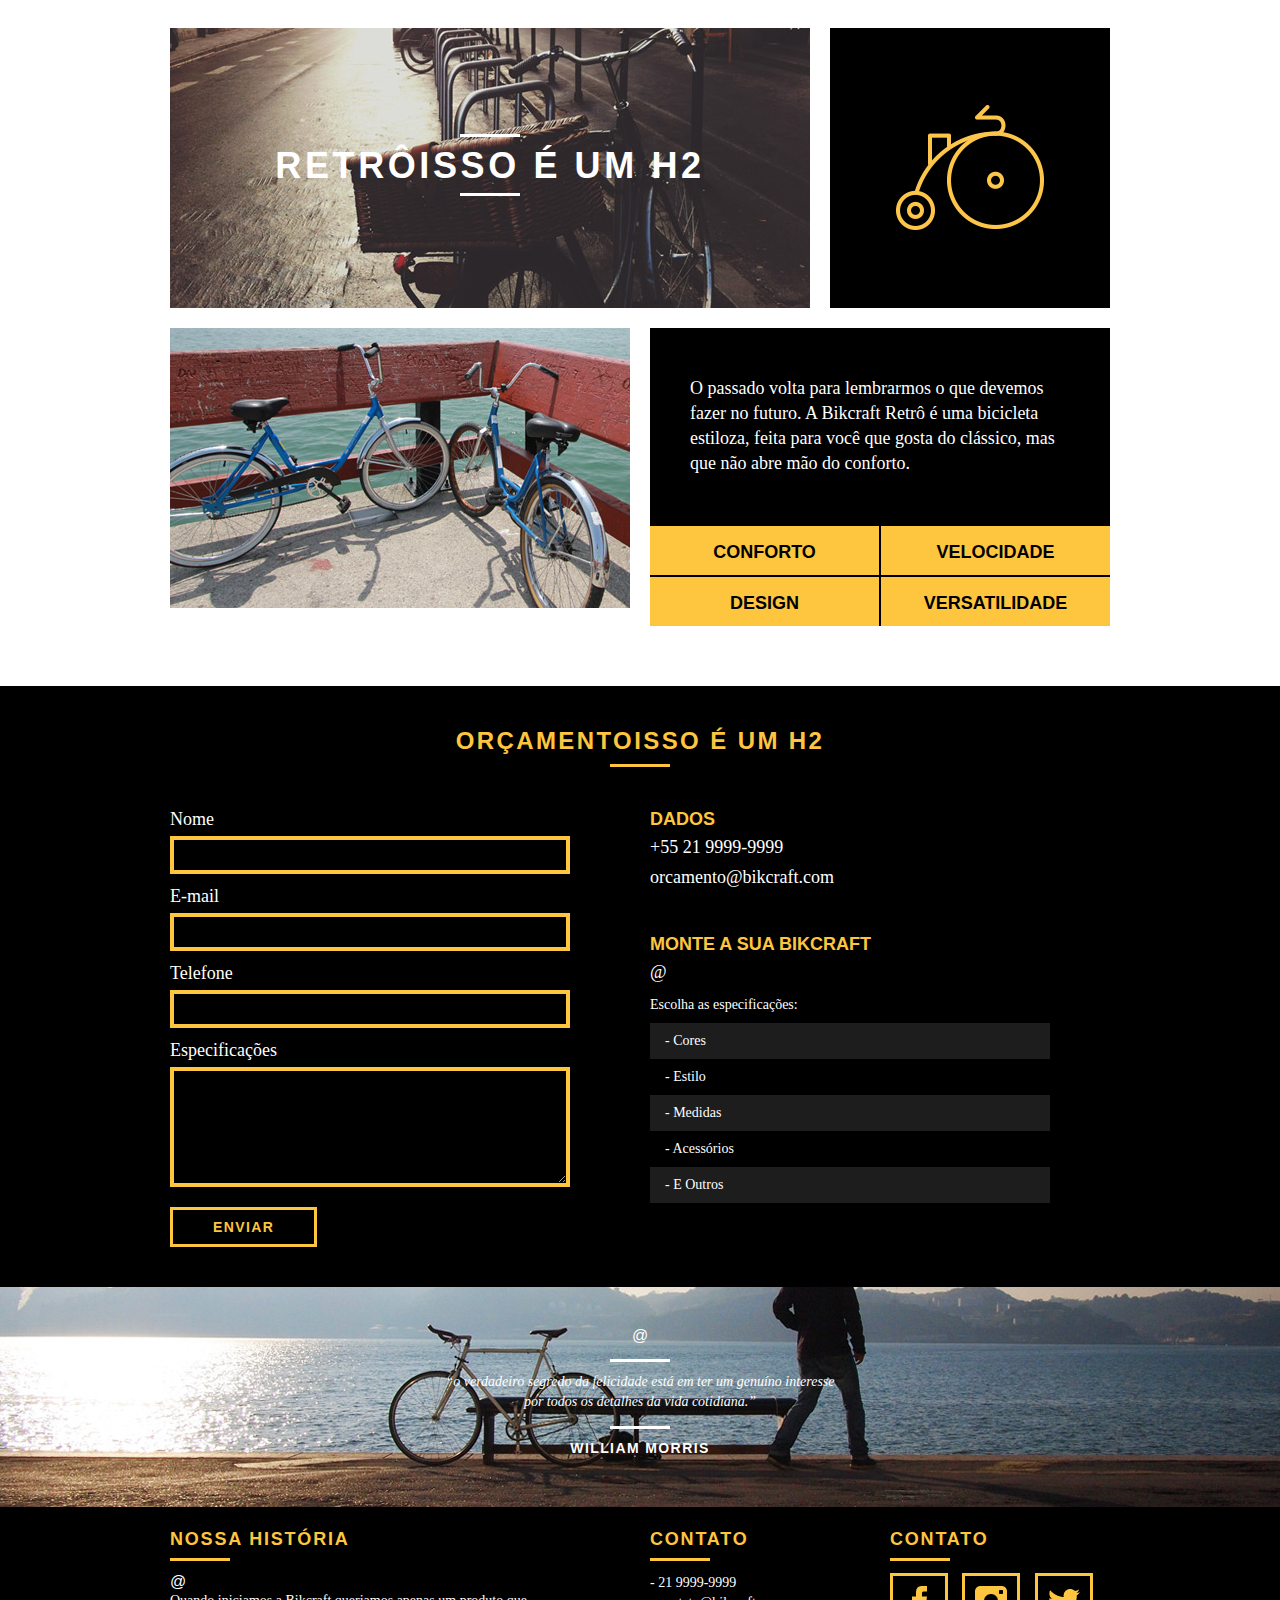
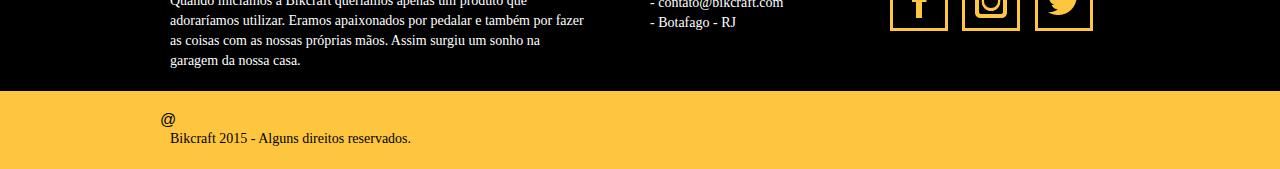
<file: JavaScript & JQuery/JQuery/0304-manipulacaoDOM/produtos.html>
<!DOCTYPE html>
<html lang="pt-br">
	<head>
		<meta charset="utf-8">
		<title>Bikcraft - Conheça as linhas Passeio, Retrô e Esporte</title>
		<meta name="description" content="Compre a sua bicicleta personalizada na Bikcraft. Possuímos modelos Passeio, Retrô e Esporte.">

		<meta property="og:type" content="website"/>
		<meta property="og:title" content="Bikcraft - Conheça as linhas Passeio, Retrô e Esporte"/>
		<meta property="og:description" content="Compre a sua bicicleta personalizada na Bikcraft. Possuímos modelos Passeio, Retrô e Esporte."/>
		<meta property="og:url" content="http://bikcraft.com/produtos.html"/>
		<meta property="og:image" content="http://bikcraft.com/img/og-image.png"/>

		<meta name="viewport" content="width=device-width, initial-scale=1">

		<link rel="shortcut icon" href="favicon.ico">

		<link rel="stylesheet" href="css/normalize.css">
		<link rel="stylesheet" href="css/reset.css">
		<link rel="stylesheet" href="css/grid.css">
		<link rel="stylesheet" href="css/style.css">
		<link rel="stylesheet" href="css/produtos.css">
		<link rel="stylesheet" href="css/responsivo.css">
		<script src="js/libs/modernizr.custom.45655.js"></script>
	</head>
	<body>

		<header class="header">
			<div class="container">
				<a href="index.html" class="grid-4">
					<img src="img/bikcraft.png" alt="Bikcraft">
				</a>
				<nav class="grid-12 header_menu">
					<ul>
						<li><a href="sobre.html">Sobre</a></li>
						<li><a href="produtos.html" class="menu_ativo">Produtos</a></li>
						<li><a href="portfolio.html">Portfólio</a></li>
						<li><a href="contato.html">Contato</a></li>
					</ul>
				</nav>
			</div>
		</header>

		<section class="introducao-interna interna_produtos">
			<div class="container">
				<h1>Produtos</h1>
				<p>conheça todos os nossos produtos</p>
			</div>
		</section>

		<section class="container produto_item animar-interno">
			<div class="grid-11">
				<img src="img/produtos/bikcraft-passeio-1.jpg" alt="Bikcraft Passeio">
				<h2>Passeio</h2>
			</div>
			<div class="grid-5 produto_icone"><img src="img/produtos/passeio.png"></div>
			<div class="grid-8"><img src="img/produtos/bikcraft-passeio-2.jpg" alt="Bikcraft Passeio"></div>
			<div class="grid-8 produto_info">
				<p>Muito melhor do que passear pela orla a vidros fechados. A Bikcraft Passeio é uma bicicleta que une conforto e praticidade para o seu dia a dia. Você nunca mais vai querer saber de outra.</p>
				<ul>
					<li>Conforto</li>
					<li>Praticidade</li>
					<li>Design</li>
					<li>Versatilidade</li>
				</ul>
			</div>
		</section>

		<section class="container produto_item">
			<div class="grid-11">
				<img src="img/produtos/bikcraft-esporte-1.jpg" alt="Bikcraft Esporte">
				<h2>Esporte</h2>
			</div>
			<div class="grid-5 produto_icone"><img src="img/produtos/esporte.png"></div>
			<div class="grid-8"><img src="img/produtos/bikcraft-esporte-2.jpg" alt="Bikcraft Esporte"></div>
			<div class="grid-8 produto_info">
				<p>Mais rápida do que Forrest Gump, ninguém vai pegar você. A Bikcraft Esporte é uma bicicleta desenhada para a máxima performance. O seu desenpenho supera qualquer uma da categoria.</p>
				<ul>
					<li>Precisão</li>
					<li>Velocidade</li>
					<li>Design</li>
					<li>Versatilidade</li>
				</ul>
			</div>
		</section>

		<section class="container produto_item">
			<div class="grid-11">
				<img src="img/produtos/bikcraft-retro-1.jpg" alt="Bikcraft Retrô">
				<h2>Retrô</h2>
			</div>
			<div class="grid-5 produto_icone"><img src="img/produtos/retro.png"></div>
			<div class="grid-8"><img src="img/produtos/bikcraft-retro-2.jpg" alt="Bikcraft Retrô"></div>
			<div class="grid-8 produto_info">
				<p>O passado volta para lembrarmos o que devemos fazer no futuro. A Bikcraft Retrô é uma bicicleta estiloza, feita para você que gosta do clássico, mas que não abre mão do conforto.</p>
				<ul>
					<li>Conforto</li>
					<li>Velocidade</li>
					<li>Design</li>
					<li>Versatilidade</li>
				</ul>
			</div>
		</section>

		<section class="orcamento">
			<div class="container">
				<h2 class="subtitulo">Orçamento</h2>
				<form action="enviar.php" method="post" name="form" class="formphp form grid-8">
					<label for="nome">Nome</label>
					<input id="nome" name="nome" type="text">
					<label for="email">E-mail</label>
					<input id="email" name="email" type="text">
					<label for="telefone">Telefone</label>
					<input id="telefone" name="telefone" type="text">

					<label class="nao-aparece">Se você não é um robô, deixe em branco.</label>
					<input type="text" class="nao-aparece" name="leaveblank">
					<label class="nao-aparece">Se você não é um robô, não mude este campo.</label>
					<input type="text" class="nao-aparece" name="dontchange" value="http://" >

					<label for="mensagem">Especificações</label>
					<textarea name="mensagem" id="mensagem"></textarea>

					<button id="enviar" name="enviar" type="submit" class="btn">Enviar</button>
				</form>
				<div class="orcamento_dados grid-8">
					<h3>Dados</h3>
					<span>+55 21 9999-9999</span>
					<span>orcamento@bikcraft.com</span>
					<h3>Monte a sua Bikcraft</h3>
					<p>Escolha as especificações:</p>
					<ul>
						<li>- Cores</li>
    				<li>- Estilo</li>
    				<li>- Medidas</li>
   					<li>- Acessórios</li>
    				<li>- E Outros</li>
					</ul>
				</div>
			</div>
		</section>

		<section class="quebra">
			<blockquote class="quote-externo container">
				<p>“o verdadeiro segredo da felicidade está em ter um genuíno interesse por todos os detalhes da vida cotidiana.”</p>
				<cite>WILLIAM MORRIS</cite>
			</blockquote>
		</section>

		<footer>
			<div class="footer">
				<div class="container">

					<div class="grid-8 footer_historia">
						<h3>Nossa História</h3>
						<p>Quando iniciamos a Bikcraft queriamos apenas um produto que adoraríamos utilizar. Eramos apaixonados por pedalar e também por fazer as coisas com as nossas próprias mãos. Assim surgiu um sonho na garagem da nossa casa.</p>
					</div>

					<div class="grid-4 footer_contato">
						<h3>Contato</h3>
						<ul>
							<li>- 21 9999-9999</li>
							<li>- contato@bikcraft.com</li>
							<li>- Botafago - RJ</li>
						</ul>
					</div>

					<div class="grid-4 footer_redes">
						<h3>Contato</h3>
						<ul>
							<li><a href="http://facebook.com" target="_blank"><img src="img/redes-sociais/facebook.png"></a></li>
							<li><a href="http://instagram.com" target="_blank"><img src="img/redes-sociais/instagram.png"></a></li>
							<li><a href="http://twitter.com" target="_blank"><img src="img/redes-sociais/twitter.png"></a></li>
						</ul>
					</div>

				</div>
			</div>

			<div class="copy">
				<div class="container">
					<p class="grid-16">Bikcraft 2015 - Alguns direitos reservados.</p>
				</div>
			</div>
		</footer>

	<!-- JavaScript -->
	<script src="js/libs/jquery-3.1.1.min.js"></script>
	<script src="js/plugins.js"></script>
	<script src="js/main.js"></script>
	<script src="js/app.js"></script>
	<!-- JavaScript -->

	</body>
</html>
</file>
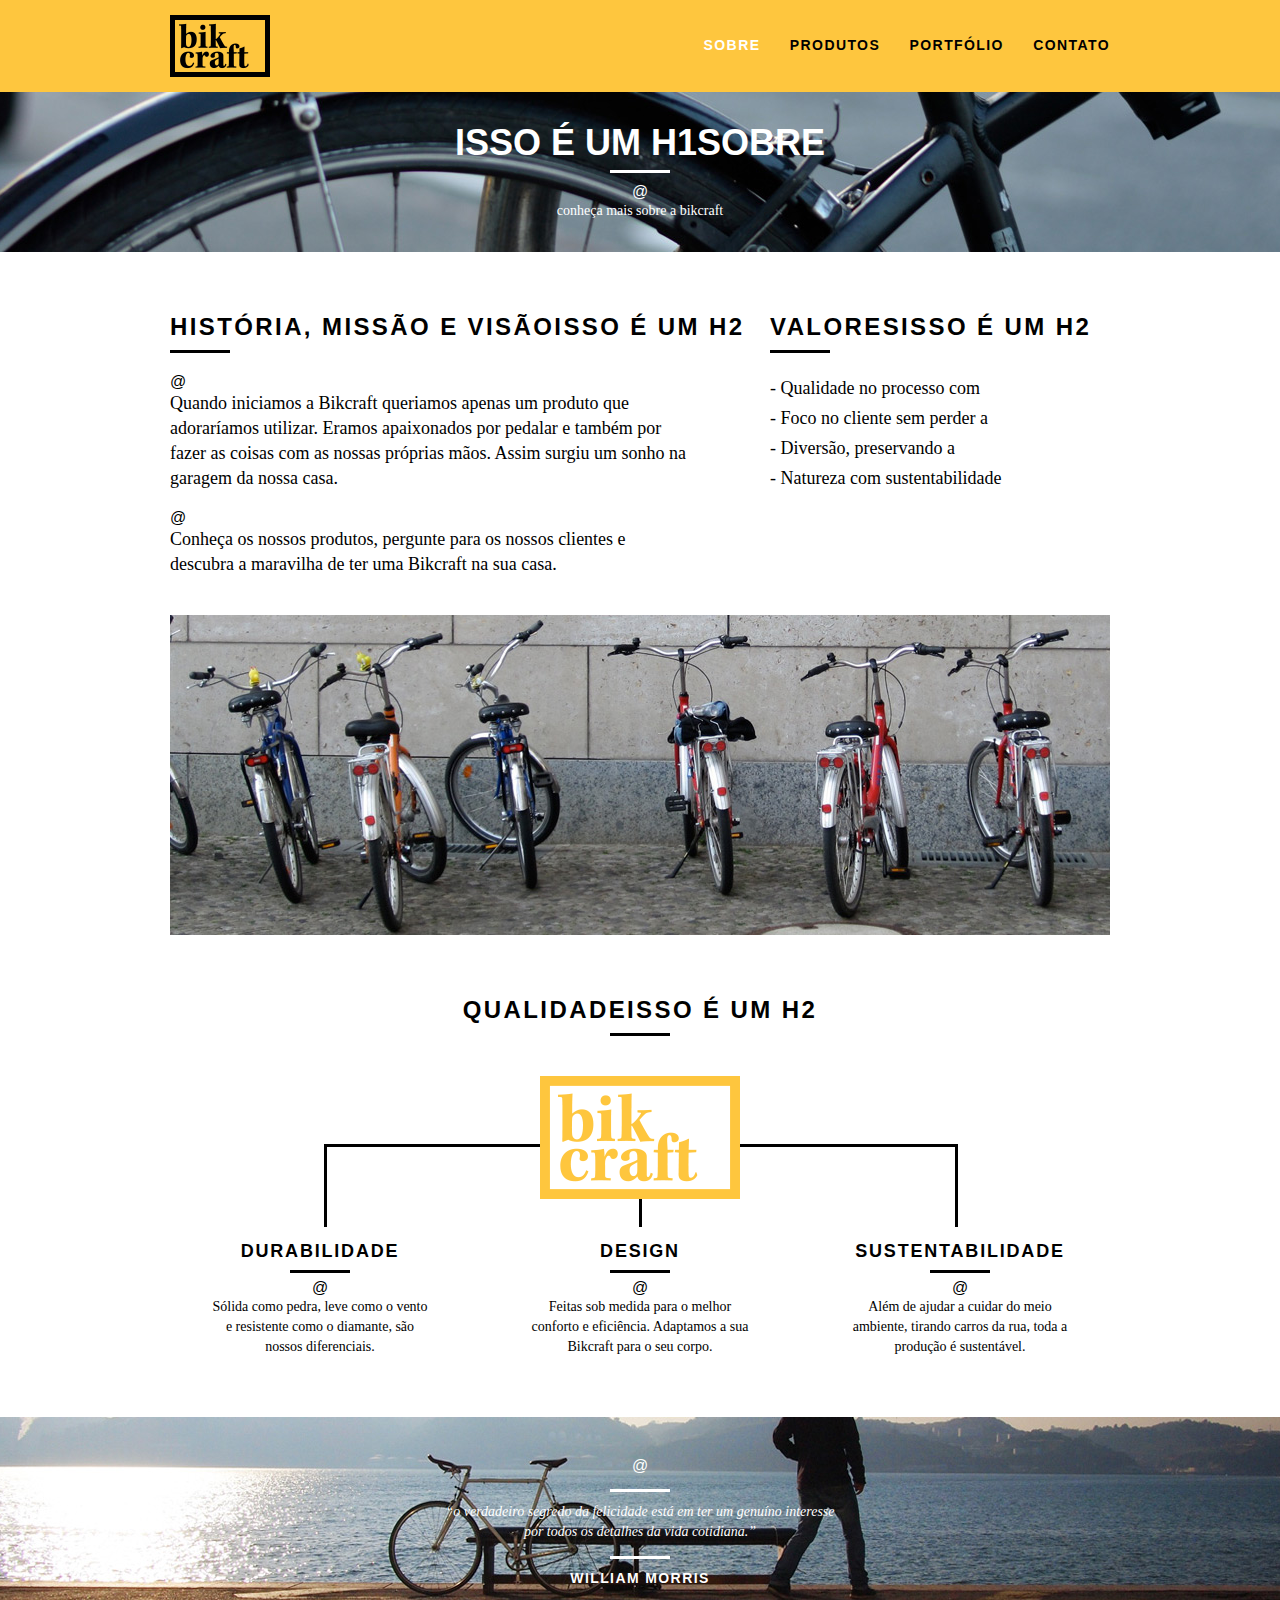
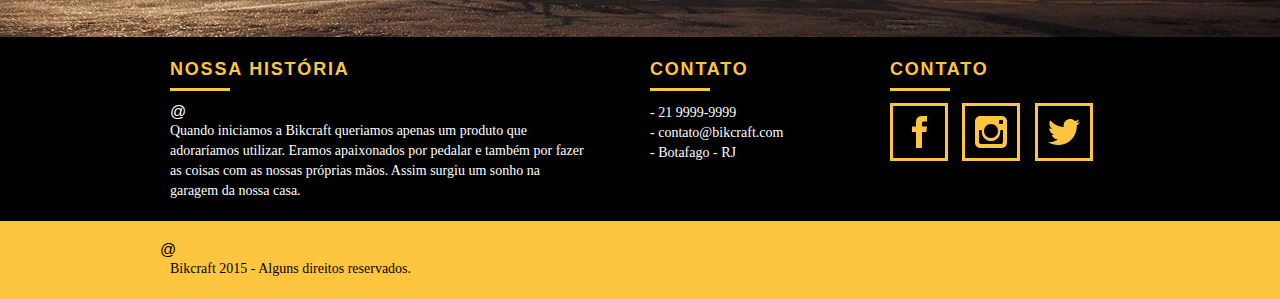
<file: JavaScript & JQuery/JQuery/0304-manipulacaoDOM/sobre.html>
<!DOCTYPE html>
<html lang="pt-br">
	<head>
		<meta charset="utf-8">
		<title>Bikcraft - Saiba mais sobre a gente</title>
		<meta name="description" content="Compre a sua bicicleta personalizada na Bikcraft. Possuímos modelos Passeio, Retrô e Esporte.">

		<meta property="og:type" content="website"/>
		<meta property="og:title" content="Bikcraft - Saiba mais sobre a gente"/>
		<meta property="og:description" content="Compre a sua bicicleta personalizada na Bikcraft. Possuímos modelos Passeio, Retrô e Esporte."/>
		<meta property="og:url" content="http://bikcraft.com/sobre.html"/>
		<meta property="og:image" content="http://bikcraft.com/img/og-image.png"/>

		<meta name="viewport" content="width=device-width, initial-scale=1">

		<link rel="shortcut icon" href="favicon.ico">


		<link rel="stylesheet" href="css/normalize.css">
		<link rel="stylesheet" href="css/reset.css">
		<link rel="stylesheet" href="css/grid.css">
		<link rel="stylesheet" href="css/style.css">
		<link rel="stylesheet" href="css/sobre.css">
		<link rel="stylesheet" href="css/responsivo.css">
		<script src="js/libs/modernizr.custom.45655.js"></script>
	</head>
	<body>

		<header class="header">
			<div class="container">
				<a href="index.html" class="grid-4">
					<img src="img/bikcraft.png" alt="Bikcraft">
				</a>
				<nav class="grid-12 header_menu">
					<ul>
						<li><a href="sobre.html" class="menu_ativo">Sobre</a></li>
						<li><a href="produtos.html">Produtos</a></li>
						<li><a href="portfolio.html">Portfólio</a></li>
						<li><a href="contato.html">Contato</a></li>
					</ul>
				</nav>
			</div>
		</header>

		<section class="introducao-interna interna_sobre">
			<div class="container">
				<h1>Sobre</h1>
				<p>conheça mais sobre a bikcraft</p>
			</div>
		</section>

		<section class="missao_sobre container animar-interno">
			<div class="grid-10">
				<h2 class="subtitulo-interno">História, Missão e Visão</h2>
				<p>Quando iniciamos a Bikcraft queriamos apenas um produto que adoraríamos utilizar. Eramos apaixonados por pedalar e também por fazer as coisas com as nossas próprias mãos. Assim surgiu um sonho na garagem da nossa casa.</p>
				<p>Conheça os nossos produtos, pergunte para os nossos clientes e descubra a maravilha de ter uma Bikcraft na sua casa.</p>
			</div>
			<div class="grid-6">
				<h2 class="subtitulo-interno">Valores</h2>
				<ul>
					<li>- Qualidade no processo com</li>
					<li>- Foco no cliente sem perder a</li>
					<li>- Diversão, preservando a</li>
					<li>- Natureza com sustentabilidade</li>
				</ul>
			</div>

			<div class="grid-16 foto-equipe">
				<img src="img/equipe-bikcraft.jpg" alt="Equipe Bikcraft">
			</div>

		</section>

		<section class="qualidade container">
			<h2 class="subtitulo">Qualidade</h2>
			<img src="img/bikcraft-qualidade.png" alt="Bikcraft">
			<ul class="qualidade_lista">
				<li class="grid-1-3">
					<h3>Durabilidade</h3>
					<p>Sólida como pedra, leve como o vento e resistente como o diamante, são nossos diferenciais.</p>
				</li>
				<li class="grid-1-3">
					<h3>Design</h3>
					<p>Feitas sob medida para o melhor conforto e eficiência. Adaptamos a sua Bikcraft para o seu corpo.</p>
				</li>
				<li class="grid-1-3">
					<h3>Sustentabilidade</h3>
					<p>Além de ajudar a cuidar do meio ambiente, tirando carros da rua, toda a produção é sustentável.</p>
				</li>
			</ul>
		</section>

		<section class="quebra">
			<blockquote class="quote-externo container">
				<p>“o verdadeiro segredo da felicidade está em ter um genuíno interesse por todos os detalhes da vida cotidiana.”</p>
				<cite>WILLIAM MORRIS</cite>
			</blockquote>
		</section>

		<footer>
			<div class="footer">
				<div class="container">

					<div class="grid-8 footer_historia">
						<h3>Nossa História</h3>
						<p>Quando iniciamos a Bikcraft queriamos apenas um produto que adoraríamos utilizar. Eramos apaixonados por pedalar e também por fazer as coisas com as nossas próprias mãos. Assim surgiu um sonho na garagem da nossa casa.</p>
					</div>

					<div class="grid-4 footer_contato">
						<h3>Contato</h3>
						<ul>
							<li>- 21 9999-9999</li>
							<li>- contato@bikcraft.com</li>
							<li>- Botafago - RJ</li>
						</ul>
					</div>

					<div class="grid-4 footer_redes">
						<h3>Contato</h3>
						<ul>
							<li><a href="http://facebook.com" target="_blank"><img src="img/redes-sociais/facebook.png"></a></li>
							<li><a href="http://instagram.com" target="_blank"><img src="img/redes-sociais/instagram.png"></a></li>
							<li><a href="http://twitter.com" target="_blank"><img src="img/redes-sociais/twitter.png"></a></li>
						</ul>
					</div>

				</div>
			</div>

			<div class="copy">
				<div class="container">
					<p class="grid-16">Bikcraft 2015 - Alguns direitos reservados.</p>
				</div>
			</div>
		</footer>

	<!-- JavaScript -->
	<script src="js/libs/jquery-3.1.1.min.js"></script>
	<script src="js/plugins.js"></script>
	<script src="js/main.js"></script>
	<script src="js/app.js"></script>
	<!-- JavaScript -->

	</body>
</html>
</file>
<file: JavaScript & JQuery/JQuery/0304-manipulacaoDOM/css/grid.css>
*, *:before, *:after {
  -webkit-box-sizing: border-box; 
  -moz-box-sizing: border-box; 
  box-sizing: border-box;
}

.container {
	width: 960px;
	margin: 0 auto;
	padding: 0px;
	position: relative;
}

.container:after, .container:before {
	content: " ";
	display: table;
}

.container:after {
	clear: both;
}

.grid-1, .grid-2, .grid-3, .grid-4, .grid-5, .grid-6, .grid-7, .grid-8, .grid-9, .grid-10, .grid-11, .grid-12, .grid-13, .grid-14, .grid-15, .grid-16, .grid-1-3 {
	float: left;
	margin-left: 10px;
	margin-right: 10px;
}

.grid-1 	{width: 40px;}
.grid-2 	{width: 100px;}
.grid-3 	{width: 160px;}
.grid-4 	{width: 220px;}
.grid-5 	{width: 280px;}
.grid-6 	{width: 340px;}
.grid-7 	{width: 400px;}
.grid-8 	{width: 460px;}
.grid-9 	{width: 520px;}
.grid-10 	{width: 580px;}
.grid-11 	{width: 640px;}
.grid-12 	{width: 700px;}
.grid-13 	{width: 760px;}
.grid-14 	{width: 820px;}
.grid-15 	{width: 880px;}
.grid-16 	{width: 940px;}
.grid-1-3	{width: 300px;}

@media only screen and (min-width: 768px) and (max-width: 959px) {

.container {
	width: 768px;
}

.grid-1		{width: 28px;}
.grid-2		{width: 76px;}
.grid-3		{width: 124px;}
.grid-4		{width: 172px;}
.grid-5		{width: 220px;}
.grid-6		{width: 268px;}
.grid-7		{width: 316px;}
.grid-8		{width: 364px;}
.grid-9		{width: 412px;}
.grid-10	{width: 460px;}
.grid-11	{width: 508px;}
.grid-12	{width: 556px;}
.grid-13	{width: 604px;}
.grid-14	{width: 652px;}
.grid-15	{width: 700px;}
.grid-16	{width: 748px;}
.grid-1-3	{width: 236px;}

}

@media only screen and (max-width: 767px) {
.container {
	width: 300px;
}

.grid-1, .grid-2, .grid-3, .grid-4, .grid-5, .grid-6, .grid-7, .grid-8, .grid-9, .grid-10, .grid-11, .grid-12, .grid-13, .grid-14, .grid-15, .grid-16, .grid-1-3 {
	width: 300px;
	margin: 0 0 20px 0;
	float: none;
}

}
</file>
<file: JavaScript & JQuery/JQuery/0304-manipulacaoDOM/css/style.css>
/* Estilos Gerais */

body {
	font-family: Arial, Helvetica, sans-serif;
}

p {
	font-family: Georgia, "Times New Roman", serif;
	font-size: 14px;
	line-height: 20px;
}

img {
	display: block;
	max-width: 100%;
}

.formphp label.nao-aparece, .formphp input.nao-aparece {
	display: none !important;
}

#form-erro span, #form-send span  {
	font-size: 18px;
	line-height: 25px;
	margin-bottom: 10px;
	display: block;
}

#form-send {
	color: #31aa39;
}

#form-erro {
	color: #f64540;
}

.btn {
	border: 3px solid #fec63e;
	padding: 10px 30px;
	color: #fec63e;
	font-size: 14px;
	line-height: 20px;
	text-transform: uppercase;
	font-weight: bold;
	letter-spacing: .1em;
	transition: all .5s ease;
}

.btn:hover {
	color: #fff;
	border-color: #fff;
}

.btn.btn-preto:hover {
	color: #000;
	border-color: #000;
}

.subtitulo {
	font-size: 24px;
	line-height: 30px;
	font-weight: bold;
	letter-spacing: .1em;
	color: #000;
	text-transform: uppercase;
	text-align: center;
	margin-bottom: 40px;
}

.subtitulo:after {
	content: "";
	display: block;
	width: 60px;
	height: 3px;
	background: #000;
	margin: 8px auto;
}

.subtitulo-interno {
	font-size: 24px;
	line-height: 30px;
	font-weight: bold;
	letter-spacing: .1em;
	color: #000;
	text-transform: uppercase;
	margin-bottom: 20px;
}

.subtitulo-interno:after {
	content: "";
	display: block;
	width: 60px;
	height: 3px;
	background: #000;
	margin: 8px 0;
}

/* Header */

.header {
	position: fixed;
	top: 0;
	width: 100%;
	background: #fec63e; /* Amarelo */
	padding: 15px 0;
	z-index: 10;
}

.header_menu {
	text-align: right;
}

.header_menu ul li {
	display: inline-block;
	margin-left: 25px;
	margin-top: 20px;
}

.header_menu ul li a {
	color: #000;
	font-weight: bold;
	text-transform: uppercase;
	letter-spacing: .1em;
	font-size: 14px;
	line-height: 20px;
	padding: 10px 0;
	transition: all .3s ease;
}

.header_menu ul li a:hover {
	color: #FFF;
}

.header_menu ul li a.menu_ativo {
	color: #FFF;
}

/* Introdução */

.introducao {
	width: 100%;
	height: 380px;
	background: url("../img/bg.jpg") no-repeat center;
	background-size: cover;
	margin-top: 92px;
	text-align: center;
	padding-top: 80px;
}

.introducao h1 {
	font-size: 48px;
	color: #FFF;
	font-weight: bold;
	text-transform: uppercase;
}

.quote-externo {
	max-width: 320px;
	margin: 0 auto;
	margin-bottom: 40px;
	color: white;
}

.quote-externo p {
	font-style: italic;
}

.quote-externo p:before, .quote-externo p:after {
	content: "";
	display: block;
	width: 60px;
	height: 3px;
	background: #fff;
	margin: 14px auto 10px auto;
}

.quote-externo cite {
	font-style: normal;
	font-weight: bold;
	font-size: 14px;
	letter-spacing: .1em;
}

/*Introducao Interna*/

.introducao-interna {
	width: 100%;
	margin-top: 92px;
	height: 160px;
	text-align: center;
	color: #fff;
	padding-top: 30px;
}

.introducao-interna h1 {
	font-size: 36px;
	font-weight: bold;
	text-transform: uppercase;
}

.introducao-interna h1:after {
	content: "";
	display: block;
	width: 60px;
	height: 3px;
	background: #fff;
	margin: 6px auto 10px auto;
}


/*Produtos*/

.produtos {
	padding: 60px 0;
}

.produtos_lista li{
	background: #fec63e;
	text-align: center;
}

.produtos_lista li img {
	margin: 0 auto;
}

.produtos_lista li h3{
	font-weight: bold;
	font-size: 18px;
	line-height: 25px;
	text-transform: uppercase;
	letter-spacing: .1em;
	margin-top: 20px;
}

.produtos_lista li h3:after{
	content: "";
	display: block;
	width: 60px;
	height: 3px;
	background: #000;
	margin: 2px auto;
}

.produtos_lista li p {
	padding: 10px 20px 20px 20px;
}

.produtos_icone {
	background: #000;
	padding: 20px;
}

.call {
	padding-top: 40px;
	text-align: center;
	clear: both;
}

.call p{
	margin-bottom: 20px;
}

/*Portfólio*/

.portfolio {
	width: 100%;
	background: #000;
	padding: 40px 0;
}

.portfolio .subtitulo {
	color: #fec63e;
}

.portfolio .subtitulo:after {
	background: #fec63e;
}

.portfolio_lista div:last-of-type {
	margin-top: 20px;
}

.portfolio .call p {
	color: #fff;
}

/*Qualidade*/

.qualidade {
	padding: 60px 0;
}

.qualidade:after {
	content: "";
	width: 634px;
	height: 83px;
	display: block;
	background: url("../img/linhas.png") no-repeat center;
	position: absolute;
	top: 209px;
	right: 162px;
	z-index: -1;
}

.qualidade img{
	margin: 0 auto;
}

.qualidade_lista {
	padding-top: 20px;
	overflow: auto; /* clear-fix */
}

.qualidade_lista li {
	text-align: center;
	padding: 0 40px;
}

.qualidade_lista li h3{
	font-weight: bold;
	font-size: 18px;
	line-height: 25px;
	text-transform: uppercase;
	letter-spacing: .1em;
	margin-top: 20px;
}

.qualidade_lista li h3:after{
	content: "";
	display: block;
	width: 60px;
	height: 3px;
	background: #000;
	margin: 6px auto;
}

/*Quebra*/

.quebra {
	width: 100%;
	height: 220px;
	background: url("../img/bg-footer.jpg") no-repeat center;
	background-size: cover;
	text-align: center;
	padding-top: 40px;
}

.quebra .quote-externo {
	max-width: 400px;
}

/*Footer*/

.footer {
	width: 100%;
	background: #000;
	color: #fff;
	padding: 20px 0;
}

.footer h3 {
	font-size: 18px;
	line-height: 25px;
	color: #fec63e;
	text-transform: uppercase;
	letter-spacing: .1em;
	font-weight: bold;
}

.footer h3:after {
	content: "";
	display: block;
	width: 60px;
	height: 3px;
	background: #fec63e;
	margin: 6px 0 12px 0;
}

.footer_historia {
	padding-right: 40px;
}

.footer_contato ul li {
	font-size: 14px;
	line-height: 20px;
	font-family: Georgia, "Times New Roman", serif;
}

.footer_redes ul li {
	display: inline-block;
	margin-right: 10px;
}

.footer_redes ul li a {
	border: 3px solid #fec63e;
	display: block;
	padding: 10px;
	transition: all .5s ease;
}

.footer_redes ul li a:hover {
	border-color: #fff;
}

.copy {
	width: 100%;
	background: #fec63e;
	padding: 20px 0;
}

/*Animações*/

.animated {
  -webkit-animation-duration: 1s;
          animation-duration: 1s;
  -webkit-animation-fill-mode: both;
          animation-fill-mode: both;
}

@-webkit-keyframes fadeInDown {
  0% {
    opacity: 0;
    -webkit-transform: translate3d(0, -20px, 0);
            transform: translate3d(0, -20px, 0);
  }

  100% {
    opacity: 1;
    -webkit-transform: none;
            transform: none;
  }
}

@keyframes fadeInDown {
  0% {
    opacity: 0;
    -webkit-transform: translate3d(0, -20px, 0);
            transform: translate3d(0, -20px, 0);
  }

  100% {
    opacity: 1;
    -webkit-transform: none;
            transform: none;
  }
}

.fadeInDown {
  -webkit-animation-name: fadeInDown;
          animation-name: fadeInDown;
}
</file>
<file: JavaScript & JQuery/JQuery/0304-manipulacaoDOM/css/responsivo.css>
/*Estilo para tablets*/
@media only screen and (min-width: 768px) and (max-width: 959px) {

/*Qualidade Home*/
.qualidade:after {
	right: 66px;
}

.qualidade_lista li {
	padding: 0 10px;
}

/*Footer*/

.footer_redes ul li a {
	border: 3px solid #fec63e;
	display: block;
	padding: 6px;

}

.footer_redes ul li a img{
	width: 26px;
	height: 26px;
}

/*Produtos*/

.produto_item h2{
	top: -150px;
	margin-bottom: -56px;
}

.produto_icone {
	padding: 41px 0;
}

.produto_info p{
	font-size: 14px;
	line-height: 20px;
	height: 122px;
	padding: 20px 30px;
}

.produto_info ul li {
	width: 181px;
	height: 49px;
}

} /* Final do estilo para tablets */

/*Estilo para smartphone*/
@media only screen and (max-width: 767px) {

/*Header*/
.header {
	position: relative;
	padding-bottom: 0px;
}

.header img {
	margin: 0 auto 10px auto;
}

.header_menu {
	text-align: center;
}

.header_menu ul li {
	margin: 5px;
}

.header_menu ul li a {
	border: 4px solid #000;
	width: 136px;
	display: block;
	float: left;
}

.header_menu ul li a:hover {
	border-color: #fff;
}

.header_menu ul li a.menu_ativo {
	border-color: #fff;
}

/*Introducao*/

.introducao h1 {
	font-size: 36px;
}

.introducao {
	margin-top: 0px;
	padding-top: 40px;
	background: url("../img/bg-mobile.jpg") no-repeat center;
	background-size: cover;
}

/*Introdução Interna*/

.introducao-interna {
	margin-top: 0px;
}

/*Call*/
.call {
	padding-top: 10px;
}

/*Qualidade Home*/
.qualidade:after {
	display: none;
}

/*Sobre*/

.missao_sobre p {
	font-size: 14px;
	line-height: 20px;
	padding-right: 0px;
}

.missao_sobre ul li {
	font-size: 14px;
	line-height: 25px;
}

/*Produtos*/

.produto_item h2{
	top: -100px;
	margin-bottom: -68px;
}

.produto_icone {
	padding: 41px 0;
}

.produto_info p{
	font-size: 14px;
	line-height: 20px;
	height: auto;
	padding: 20px 30px;
}

.produto_info ul li {
	width: 149px;
	height: 49px;
	font-size: 14px;
	line-height: 20px;
	padding-top: 14px;
}

.form {
	padding-right: 0px;
}

.orcamento_dados ul {
	padding-right: 0px;
}

/*Contato*/

.contato_form {
	padding-right: 0px;
	margin-bottom: 40px;
}

} /* Final do estilo para smartphone
</file>
<file: JavaScript & JQuery/JQuery/0305-eventos-basicos/style.css>
body {
	padding-bottom: 60px;
	height: 100vh;
	background: linear-gradient(#84e, #95f);
}

.abrir-modal {
	color: white;
	font-size: 1.2em;
	letter-spacing: 1px;
	background: linear-gradient(#63a, #529);
	text-transform: uppercase;
	text-decoration: none;
	text-align: center;
	margin: 20px auto 80px auto;
	border-radius: 2px;
	max-width: 140px;
	display: block;
	padding: 20px;
	font-family: monospace;
	box-shadow: 0px 0px 0px 1px rgba(0,0,0,.5) inset,
							0px 2px 0px -1px rgba(0,0,0,.2),
							0px 4px 0px -2px rgba(0,0,0,.15),
							0px 6px 0px -3px rgba(0,0,0,.1),
							0px 8px 0px -4px rgba(0,0,0,.05);
	transition: box-shadow .3s ease-out;
}

.abrir-modal:hover {
	box-shadow: 0px 0px 0px 1px rgba(0,0,0,.9) inset,
							0px 4px 0px -2px rgba(0,0,0,.2),
							0px 8px 0px -4px rgba(0,0,0,.15),
							0px 12px 0px -6px rgba(0,0,0,.1),
							0px 16px 0px -8px rgba(0,0,0,.05);
}

.btn {
	color: white;
	font-size: 1em;
	letter-spacing: 1px;
	background: linear-gradient(#63a, #529);
	text-transform: uppercase;
	text-decoration: none;
	text-align: center;
	margin: 20px auto 20px auto;
	border-radius: 2px;
	max-width: 140px;
	display: block;
	padding: 15px;
	font-family: monospace;
	box-shadow: 0px 0px 0px 1px rgba(0,0,0,.5) inset,
							0px 2px 0px -1px rgba(0,0,0,.2),
							0px 4px 0px -2px rgba(0,0,0,.15),
							0px 6px 0px -3px rgba(0,0,0,.1),
							0px 8px 0px -4px rgba(0,0,0,.05);
	transition: box-shadow .3s ease-out;
}

.modal {
	margin: 0 auto;
	text-align: center;
	box-shadow: 0px 6px 0px -3px rgba(0,0,0,.2),
							0px 12px 0px -6px rgba(0,0,0,.15),
							0px 18px 0px -9px rgba(0,0,0,.1),
							0px 24px 0px -12px rgba(0,0,0,.05);
	background: white;
	border: 1px solid rgba(0,0,0,.8);
	padding: 20px 40px 20px 40px;
	max-width: 360px;
}

.modal h1 {
	font-size: 1.5em;
	margin-bottom: 1em;
	font-family: monospace;
	color: #52A;
}

.modal p {
	font-size: 0.875em;
	line-height: 1.5;
	font-family: sans-serif;
	color: rgba(0,0,0,.8);
}

.modal-img {
	width: 100px;
	height: 100px;
	border-radius: 50%;
	margin: -60px auto 20px auto;
	overflow: hidden;
	background: white;
	border: 4px solid white;
	box-shadow: 0 0 0 2px rgba(0,0,0,.15),
							0 0 0 4px rgba(0,0,0,.05);
}

.modal-img img {
	max-width: 160px;
	margin-top: -2px;
	box-sizing: border-box;
}
</file>
<file: JavaScript & JQuery/JQuery/0304-manipulacaoDOM/css/contato.css>
.interna_contato {
	background: url("../img/bg-contato.jpg") no-repeat center;
	background-size: cover;
}

/*Orçamento*/

.contato {
	padding: 40px 0;
}

.contato_form {
	padding-right: 60px;
}

.contato_form label{
	display: block;
	font-family: Georgia, "Times New Roman", serif;
	font-size: 18px;
	line-height: 25px;
	margin-bottom: 4px;
}

.contato_form input {
	display: block;
	width: 100%;
	border: 4px solid #fec63e;
	background: none;
	padding: 7px 10px;
	margin-bottom: 10px;
	outline: none;
	font-size: 14px;
	font-family: Georgia, "Times New Roman", serif;
}

.contato_form textarea {
	display: block;
	width: 100%;
	height: 120px;
	border: 4px solid #fec63e;
	background: none;
	padding: 7px 10px;
	margin-bottom: 20px;
	outline: none;
	font-size: 14px;
	font-family: Georgia, "Times New Roman", serif;
}

.contato_form button {
	padding: 7px 40px;
	background: none;
}

.orcamento_dados {
	color: #fff;
}

.contato_dados h3{
	font-size: 18px;
	line-height: 25px;
	text-transform: uppercase;
	color: #fec63e;
	font-weight: bold;
}

.contato_dados span {
	display: block;
	font-size: 18px;
	line-height: 30px;
	font-family: Georgia, "Times New Roman", serif;
}

.contato_dados span:nth-of-type(even) {
	margin-bottom: 30px;
}

.contato_dados ul {
	margin-top: 10px;
}

.contato_dados ul li {
	display: inline-block;
	margin-right: 10px;
}

.contato_dados ul li a {
	border: 3px solid #fec63e;
	display: block;
	padding: 10px;
}

.contato_dados ul li a:hover {
	border-color: #000;
}

.contato_mapa {
	margin-bottom: 60px;
}
</file>
<file: JavaScript & JQuery/JQuery/0304-manipulacaoDOM/css/portfolio.css>
.interna_portfolio {
	background: url("../img/bg-portfolio.jpg") no-repeat center;
	background-size: cover;
}

.quote_clientes {
	padding: 60px 0;
	max-width: 460px;
	margin: 0 auto;
}

.quote_clientes p{
	text-align: center;
	font-family: Georgia, "Times New Roman", serif;
	font-size: 18px;
	line-height: 25px;
	font-style: italic;
	margin-bottom: 20px;
}

.quote_clientes cite {
	font-size: 18px;
	font-weight: bold;
	float: right;
	font-style: normal;
}

/*Plugin de Slide*/

.rslides, .rslides_portfolio {
	position: relative;
	list-style: none;
	overflow: hidden;
	width: 100%;
	padding: 0;
	margin: 0;
}

.rslides li, .rslides_portfolio li{
	-webkit-backface-visibility: hidden;
	position: absolute;
	display: none;
	width: 100%;
	left: 0;
	top: 0;
}

.rslides li:first-child, .rslides_portfolio li:first-child{
	position: relative;
	display: block;
	float: left;
}

.rslides img, .rslides_portfolio img {
	display: block;
	height: auto;
	width: 100%;
	border: 0;
}

.rslides_tabs {
	text-align: center;
	margin-top: 14px;
}

.rslides_tabs li{
	display: inline;
	margin: 0 5px;
}

.rslides_tabs li a{
	display: inline-block;
	width: 12px;
	height: 12px;
	background: #1d1d1d;
	color: #1d1d1d;
	border-radius: 20px;
	overflow: hidden;
	text-indent: -200px;
}

.rslides_tabs li a:hover, .rslides_tabs li.rslides_here a {
	background: #fec63e;
	color: #fec63e;
}
</file>
<file: JavaScript & JQuery/JQuery/0304-manipulacaoDOM/css/produtos.css>
.interna_produtos {
	background: url("../img/bg-produtos.jpg") no-repeat center;
	background-size: cover;
}

.produto_item {
	padding-top: 60px;
}

.produto_item h2{
	color: #fff;
	font-size: 36px;
	text-transform: uppercase;
	letter-spacing: .1em;
	font-weight: bold;
	position: relative;
	top: -180px;
	text-align: center;
	margin-bottom: -56px;
}

.produto_item h2:after, .produto_item h2:before{
	content: "";
	display: block;
	width: 60px;
	height: 3px;
	background: #fff;
	margin: 6px auto 8px auto;
}

.produto_icone {
	background: #000;
	padding: 70px 0;
}

.produto_icone img{
	margin: 0 auto;
}

.produto_info {
	background: #000;
}

.produto_info p{
	color: #fff;
	font-size: 18px;
	line-height: 25px;
	height: 180px;
	padding: 30px 40px;
}


.produto_info ul li {
	background: #fec63e;
	text-transform: uppercase;
	font-size: 18px;
	line-height: 20px;
	font-weight: bold;
	float: left;
	width: 229px;
	height: 49px;
	text-align: center;
	padding-top: 16px;
}

.produto_info ul li:nth-child(1), .produto_info ul li:nth-child(2) {
	margin-bottom: 2px;
}

.produto_info ul li:nth-child(even) {
	margin-left: 2px;
}

/*Orçamento*/

.orcamento {
	background: #000;
	width: 100%;
	margin-top: 60px;
	padding: 40px 0;
}

.orcamento h2 {
	color: #fec63e;
}

.orcamento h2:after {
	background: #fec63e;
}

.form {
	padding-right: 60px;
}

.form label{
	display: block;
	color: #fff;
	font-family: Georgia, "Times New Roman", serif;
	font-size: 18px;
	line-height: 25px;
	margin-bottom: 4px;
}

.form input {
	display: block;
	width: 100%;
	border: 4px solid #fec63e;
	background: none;
	color: #fff;
	padding: 7px 10px;
	margin-bottom: 10px;
	outline: none;
	font-size: 14px;
	font-family: Georgia, "Times New Roman", serif;
}

.form textarea {
	display: block;
	width: 100%;
	height: 120px;
	border: 4px solid #fec63e;
	background: none;
	color: #fff;
	padding: 7px 10px;
	margin-bottom: 20px;
	outline: none;
	font-size: 14px;
	font-family: Georgia, "Times New Roman", serif;
}

.form button {
	padding: 7px 40px;
	background: none;
}

.orcamento_dados {
	color: #fff;
}

.orcamento_dados h3{
	font-size: 18px;
	line-height: 25px;
	text-transform: uppercase;
	color: #fec63e;
	font-weight: bold;
}

.orcamento_dados span {
	display: block;
	font-size: 18px;
	line-height: 30px;
	font-family: Georgia, "Times New Roman", serif;
}

.orcamento_dados span:nth-of-type(2) {
	margin-bottom: 40px;
}

.orcamento_dados ul {
	padding-right: 60px;
}

.orcamento_dados ul li {
	font-family: Georgia, "Times New Roman", serif;
	font-size: 14px;
	padding: 10px 15px;
}

.orcamento_dados ul li:nth-child(odd) {
	background: #1d1d1d;

}

.orcamento_dados p {
	margin: 8px 0;
}
</file>
<file: JavaScript & JQuery/JQuery/0304-manipulacaoDOM/css/sobre.css>
.interna_sobre {
	background: url("../img/bg-sobre.jpg") no-repeat center;
	background-size: cover;
}

.missao_sobre {
	padding-top: 60px;
}

.missao_sobre p {
	font-size: 18px;
	line-height: 25px;
	margin-bottom: 1em;
	padding-right: 60px
}

.missao_sobre ul li {
	font-family: Georgia, "Times New Roman", serif;
	font-size: 18px;
	line-height: 30px;
}

.foto-equipe {
	padding-top: 20px;
}
</file>
<file: CSS Flexbox/css/style.css>
/* CONSIDERAÇÕES FINAIS

  caniuse.com para ver o suporte de Flexbox em diversos navegadores
  github.com - Flexbugs
  Sistema de grid + Flexbox - Bootstrap
*/


/* CSS RESET */
body, h1, h2, p, ul, li, a{
  margin: 0px;
  padding: 0px;
}

/*Fallback*/
body{
  font-family: "Nunito", Helvetica, Arial, sans-serif;
  color: #222222;
}

ul{
  list-style: none;
}

a{
  text-decoration: none;
}

/* max-width, para imagens responsivas é melhor pois
quando aumentada a tela a imagem nao perde a qualidade
como acontece utilizando o Width*/
img{
  display: block;
  max-width: 100%;
}

/* border-box respeita o width definido, ele respeita
o padding mas nao respeita a margin */
*{
  box-sizing: border-box;
}

.superinfo-bg{
  background: #122ab2;
  color: white;
}

/* space-between cria um espaco entre os elementos que
preenche todo o width do elemento Pai
flex-wrap permite as linhas quebrarem quando ultrapassam
o limite do width*/
.superinfo{
  max-width: 960px;
  margin: 0 auto;
  display: flex;
  justify-content: space-between;
  flex-wrap: wrap;
  padding-top: 10px;
}

.superinfo p, .superinfo a{
  margin: 0 10px 10px 10px;
}

.superinfo a{
  color: white;
}

/* MENU */

.menu-bg{
  background: #2c78ff;
}

.menu{
  max-width: 960px;
  margin: 0 auto;
  padding: 15px 8px;
  display: flex;
  flex-wrap: wrap;
  justify-content: space-between;
  align-items: center;
}

.menu a{
  color: white;
}

/*36px/16px=2.25em*
16px é base dos browsers*/
.menu-logo a{
  font-size: 2.25em;
  font-weight: bold;
  margin: 0 10px;
}

.menu-nav ul{
  display: flex;
  flex-wrap: wrap;
}

.menu-nav a{
  font-size: 1.25em;
  display: block;
  padding: 10px;
  color: white;
}

.menu-nav a:hover{
  color: #122ab2;
}



/* Introcução */

.introducao{
  font-size: 3em;
  line-height: 1;
  max-width: 960px;
  margin: 0 auto;
  padding: 60px 10px;
}

/* Sobre */

.sobre{
  border-top: 2px solid #2c70ff;
  border-bottom: 2px solid #2c70ff;
  max-width: 960px;
  margin: 0 auto;
  padding: 60px 0;
  display: flex;
  flex-wrap: wrap;
}

/* flex: 2 (Default) == 2(grow) 1(shrink) 0(basis) */
.sobre-info{
  flex: 2 1 300px;
  margin: 0 10px;
}

.sobre-info h1{
  font-size: 3em;
  margin-bottom: .5em;
}

.sobre-info p{
  font-size: 1.25em;
  line-height: 1.4;
  margin-bottom: 1em;
  color:#7c7c7c;
}

.sobre-img{
  flex: 1 1 160px;
  margin: 10px;
}

/* Produtos */

.produtos{
  max-width: 960px;
  margin: 60px auto;
}

.produtos h1{
  font-size: 3em;
  margin: 0 10px 60px 10px;
}

.produtos-container{
  display: flex;
  flex-wrap: wrap;
  align-items: flex-end;
}

.produtos-item{
  flex: 1 1 175px;
  margin: 10px;
}

.produtos-item h2{
  font-size: 3em;
  color: #a4a4a4;
  background: #f7f7f7;
  padding: 60px 20px;
}

.purple{
  border-top: 8px solid #ae81ff;
}

.pink{
  border-top: 8px solid #f9265e;
}

.blue{
  border-top: 8px solid #66d9eb;
}

/* Preço */

.preco{
  background: #f7f7f7;
  padding: 60px;
  display: flex;
  flex-wrap: wrap;
  align-self: flex-end;
}

.preco-item{
  flex: 1 1 260px;
  border: 4px solid white;
  padding: 20px;
  margin: 10px;
}

.preco-item h2{
  font-size: 3em;
  color: #a4a4a4;
  text-align: center;
  margin-top: 20px;
}

.preco-item span{
  max-width: 300px;
  margin: 20px auto;
  display: block;
  text-align: center;
  font-weight: bold;
  padding: 10px 0 5px 0;
  border-top: 4px solid white;
  border-bottom: 4px solid white;
}

/* REM - Referente a raíz */
.preco-item sup{
  font-size: 1.5rem;
}

.preco-item ul{
  max-width: 300px;
  margin: 20px auto;
  font-size: 1.25em;
  font-style: italic;
  color: #7c7c7c;
}

.preco-item li{
  display: flex;
  justify-content: space-between;
  align-items: center;
  margin-bottom: 15px;
}

.preco-item li::after{
  content: '';
  display: block;
  width: 6px;
  height: 6px;
  background: #2c70ff;
  border-radius: 50%;
}

.preco-item a{
  max-width: 300px;
  display: block;
  margin: 20px auto;
  border: 4px solid;
  color: #222222;
  text-transform: uppercase;
  font-weight: bold;
  font-size: 2.25em;
  padding: 15px 0;
  text-align: center;
}

@media (max-width: 800px) {
  .preco{
    padding-left: 10px;
    padding-right: 10px;
  }
  .preco .preco:nth-child(3){
    order: -2;
  }
  .preco .preco:nth-child(2){
    order: -1;
  }
}

/* Qualidade */

.qualidade{
  max-width: 960px;
  margin: 60px auto;
  display: flex;
  flex-wrap: wrap;
}

.qualidade-item{
  flex: 1 1 300px;
  margin: 20px 10px;
}

.qualidade-item h2{
  font-size: 2.25em;
  color: #a4a4a4;
  margin-bottom: 20px;
}

.qualidade-item h2::before{
  content: '';
  display: inline-block;
  width: 8px;
  height: 30px;
  margin-right: 10px;
}

/* nth-of-type: 3n (passo) + 1 (inicio)*/
/* Comece no 1 e pule de 3 em 3*/
.qualidade-item:nth-of-type(3n+1) h2::before{
  background: #ae81ff;
}

.qualidade-item:nth-of-type(3n+2) h2::before{
  background: #f9265e;
}

.qualidade-item:nth-of-type(3n+3) h2::before{
  background: #66d9eb;
}

.qualidade-item p{
  font-size: 1.25em;
  line-height: 1.4;
  color: #7c7c7c;
}

/* Newsletter */

.newsletter{
  background: #f7f7f7;
  padding: 60px calc((100% - 960px) / 2);
  display: flex;
  flex-wrap: wrap;
}

.newsletter-info{
  flex: 1 1 240px;
  margin: 0 10px;
}

.newsletter-info h1{
  font-size: 3em;
  color: #a4a4a4;
}

.newsletter-info p{
  font-size: 1.25em;
  font-style: italic;
  max-width: 230px;
  color: #7c7c7c;
  margin-bottom: 10px;
}

.newsletter-form{
  flex: 2 1 260px;
  margin: 0 10px;
  align-self: center;
  display: flex;
  flex-wrap: wrap;
}

.newsletter-form input{
  flex: 3 1 200px;
  font-size: 1.25em;
  color: #7c7c7c;
  font-style: italic;
  font-family: "Nunito", Helvetica, Arial, sans-serif;
  border: 4px solid #2c70ff;
  background: transparent;
  padding: 10px;
  margin: 0px;
  border-radius: 0px;
}

.newsletter-form button{
  flex: 1 1 200px;
  font-family: "Nunito", Helvetica, Arial, sans-serif;
  font-size: 2.25em;
  font-weight: bold;
  text-transform: uppercase;
  background: #2c70ff;
  color: white;
  cursor: pointer;
  border: 0px;
  padding: 45px 10px;
}

@media (max-width: 600px) {
  .newsletter-form button{
    font-size: 1.5em;
  }
}



/* Footer */

.footer{
  display: flex;
  background: #2c70ff;
  height: 200px;
  align-items: center;
}

.footer p{
  flex: 1;
  text-align: center;
  font-size: 2.25em;
  color: #122ab2;
}
</file>
